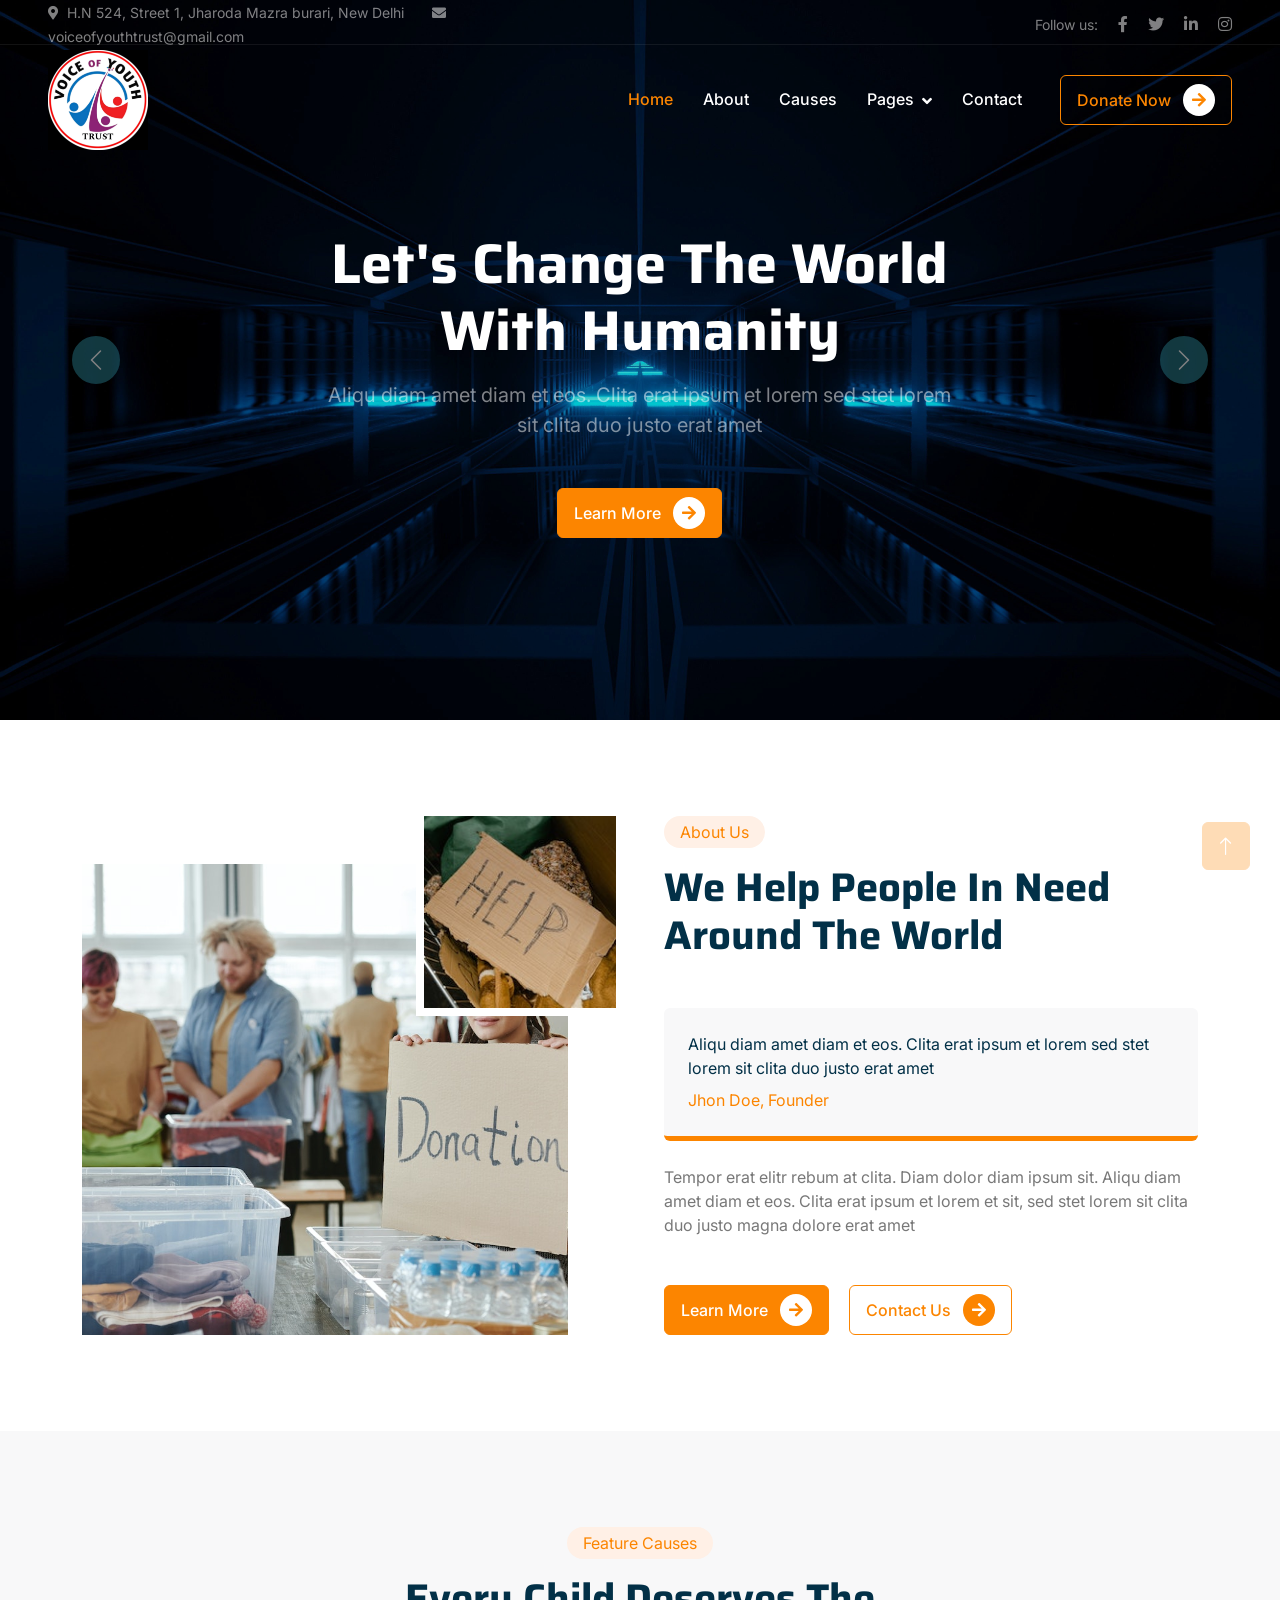
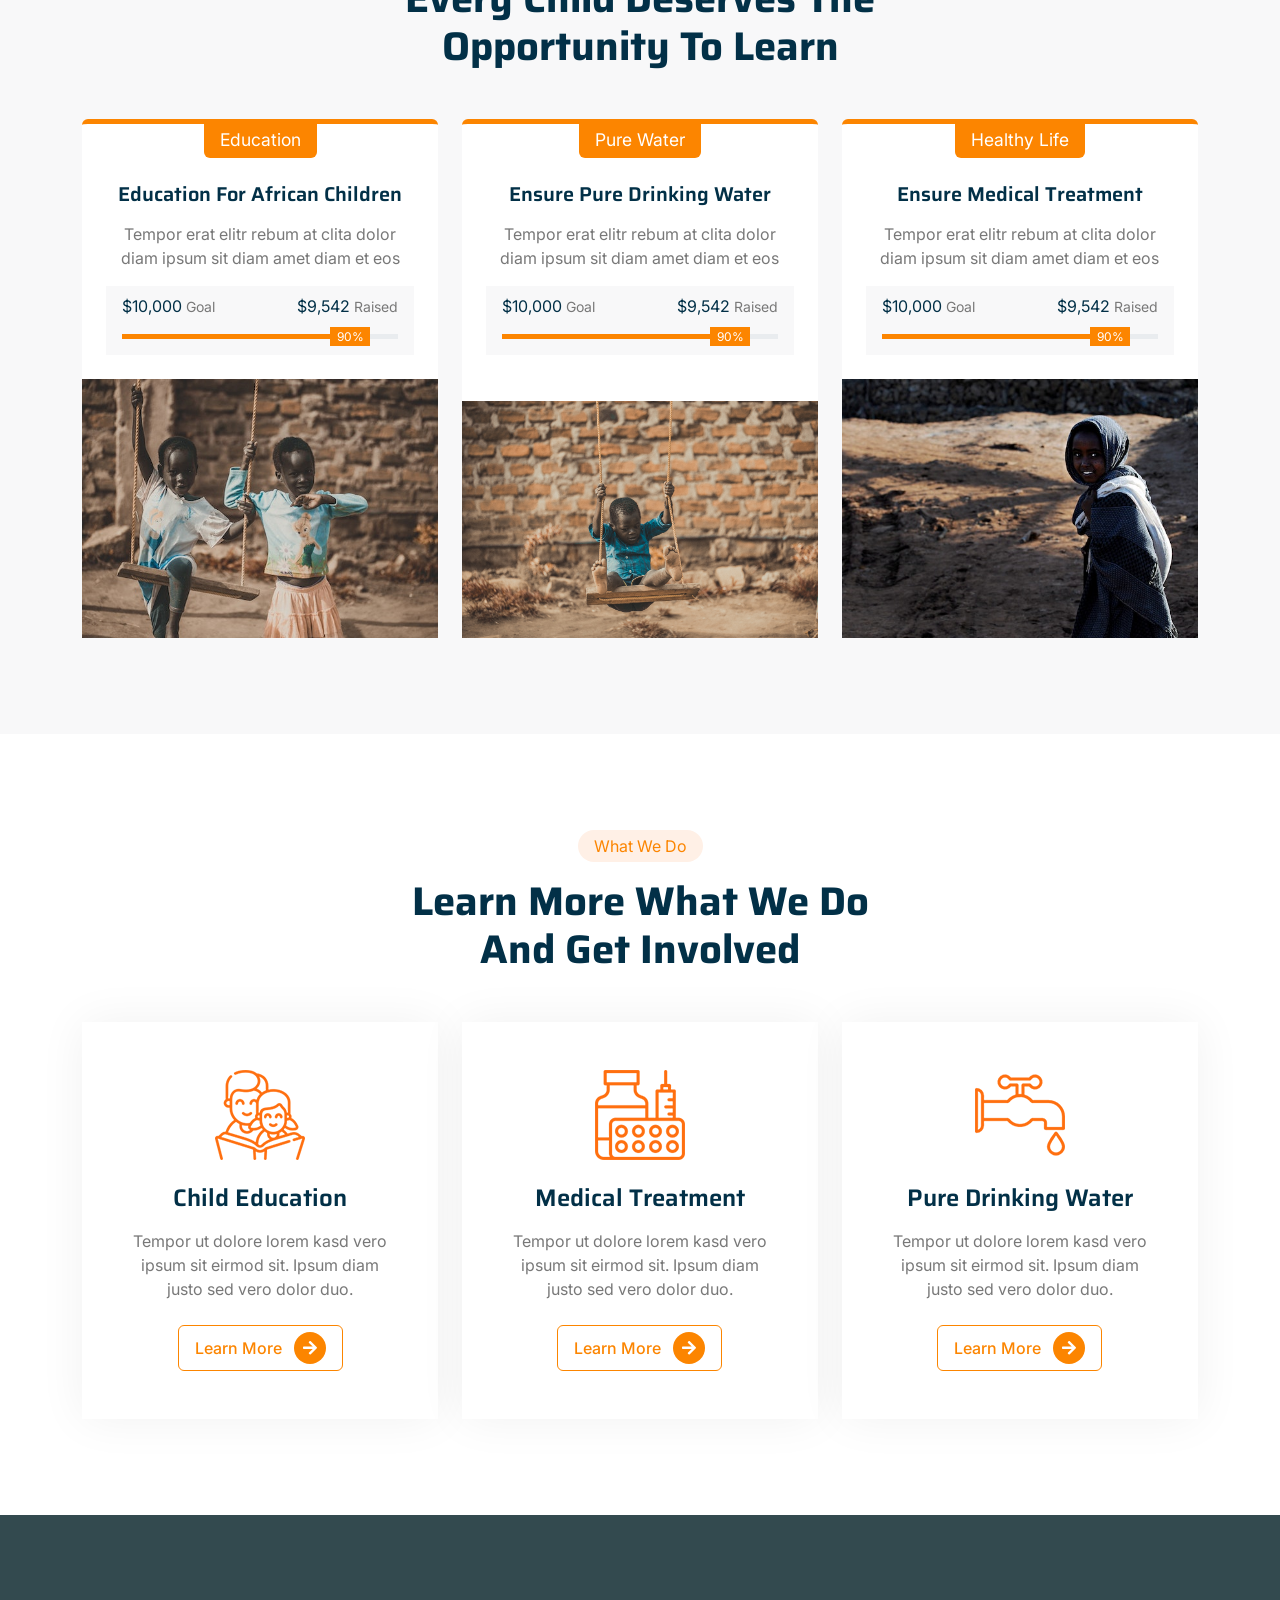
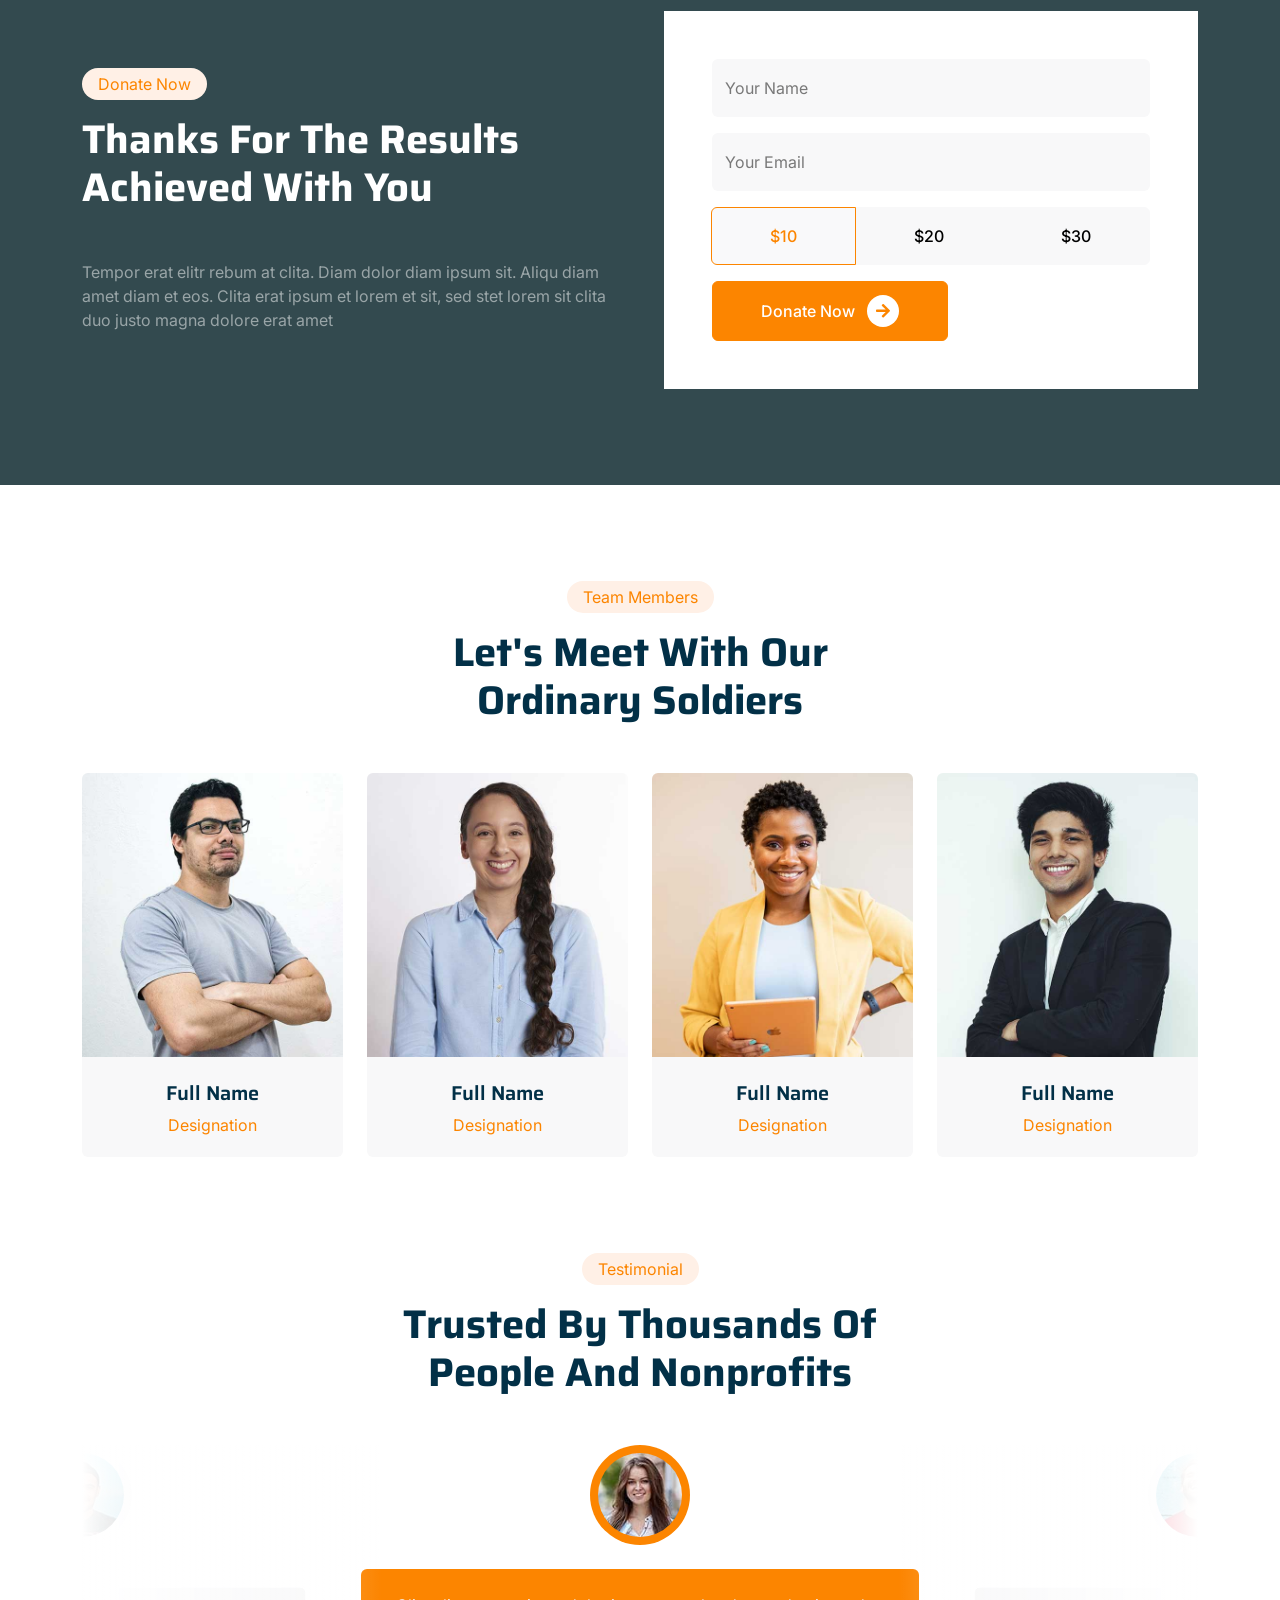
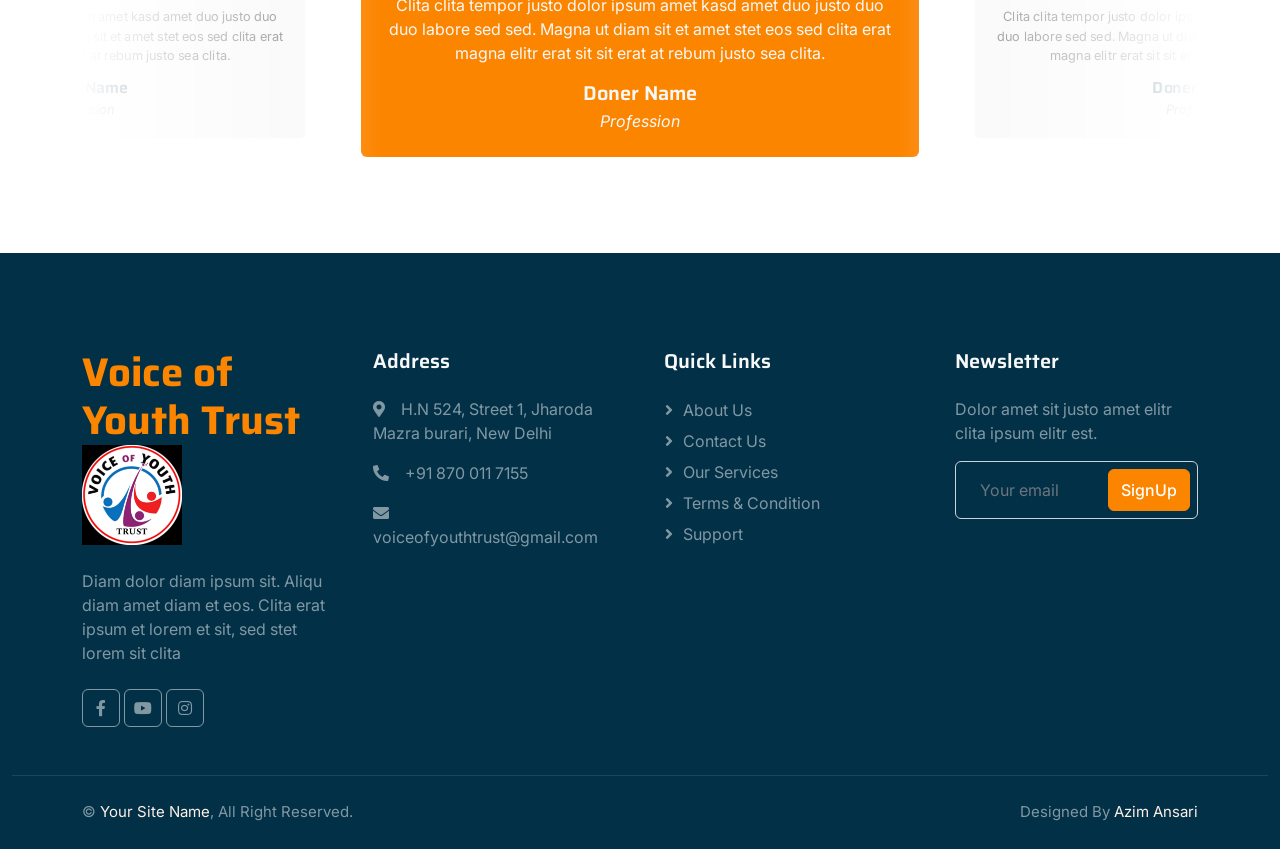
<file: index.html>
<!DOCTYPE html>
<html lang="en">

<head>
    <meta charset="utf-8">
    <title>VOCIE OF YOUTH TRUST</title>
    <meta content="width=device-width, initial-scale=1.0" name="viewport">
    <meta content="" name="keywords">
    <meta content="" name="description">

    <!-- Favicon -->
    <link href="img/logo.png" rel="icon">

    <!-- Google Web Fonts -->
    <link rel="preconnect" href="https://fonts.googleapis.com">
    <link rel="preconnect" href="https://fonts.gstatic.com" crossorigin>
    <link href="https://fonts.googleapis.com/css2?family=Inter:wght@400;500;600&family=Saira:wght@500;600;700&display=swap" rel="stylesheet"> 

    <!-- Icon Font Stylesheet -->
    <link href="https://cdnjs.cloudflare.com/ajax/libs/font-awesome/5.10.0/css/all.min.css" rel="stylesheet">
    <link href="https://cdn.jsdelivr.net/npm/bootstrap-icons@1.4.1/font/bootstrap-icons.css" rel="stylesheet">

    <!-- Libraries Stylesheet -->
    <link href="lib/animate/animate.min.css" rel="stylesheet">
    <link href="lib/owlcarousel/assets/owl.carousel.min.css" rel="stylesheet">

    <!-- Customized Bootstrap Stylesheet -->
    <link href="css/bootstrap.min.css" rel="stylesheet">

    <!-- Template Stylesheet -->
    <link href="css/style.css" rel="stylesheet">
</head>

<body>
    <!-- Spinner Start -->
    <div id="spinner" class="show bg-white position-fixed translate-middle w-100 vh-100 top-50 start-50 d-flex align-items-center justify-content-center">
        <div class="spinner-grow text-primary" role="status"></div>
    </div>
    <!-- Spinner End -->


    <!-- Navbar Start -->
    <div class="container-fluid fixed-top px-0 wow fadeIn" data-wow-delay="0.1s">
        <div class="top-bar text-white-50 row gx-0 align-items-center d-none d-lg-flex">
            <div class="col-lg-6 px-5 text-start">
                <small><i class="fa fa-map-marker-alt me-2"></i>H.N 524, Street 1, Jharoda Mazra burari, New Delhi</small>
                <small class="ms-4"><i class="fa fa-envelope me-2"></i>voiceofyouthtrust@gmail.com</small>
            </div>
            <div class="col-lg-6 px-5 text-end">
                <small>Follow us:</small>
                <a class="text-white-50 ms-3" href=""><i class="fab fa-facebook-f"></i></a>
                <a class="text-white-50 ms-3" href=""><i class="fab fa-twitter"></i></a>
                <a class="text-white-50 ms-3" href="https://www.facebook.com/profile.php?id=61564179718743"><i class="fab fa-linkedin-in"></i></a>
                <a class="text-white-50 ms-3" href="https://www.instagram.com/voice_of_youth_trust/"><i class="fab fa-instagram"></i></a>
            </div>
        </div>

        <nav class="navbar navbar-expand-lg navbar-dark py-lg-0 px-lg-5 wow fadeIn" data-wow-delay="0.1s">
            <a href="index.html" class="navbar-brand ms-4 ms-lg-0">
                <!-- <h1 class="fw-bold text-primary m-0">Charity<span class="text-white">Logo</span></h1> -->
                 <img src="img/logo.png" alt="Logo" class="img-fluid" style="width: 100px; height: 100px;">
            </a>
            <button type="button" class="navbar-toggler me-4" data-bs-toggle="collapse" data-bs-target="#navbarCollapse">
                <span class="navbar-toggler-icon"></span>
            </button>
            <div class="collapse navbar-collapse" id="navbarCollapse">
                <div class="navbar-nav ms-auto p-4 p-lg-0">
                    <a href="index.html" class="nav-item nav-link active">Home</a>
                    <a href="about.html" class="nav-item nav-link">About</a>
                    <a href="causes.html" class="nav-item nav-link">Causes</a>
                    <div class="nav-item dropdown">
                        <a href="#" class="nav-link dropdown-toggle" data-bs-toggle="dropdown">Pages</a>
                        <div class="dropdown-menu m-0">
                            <a href="service.html" class="dropdown-item">Service</a>
                            <a href="donate.html" class="dropdown-item">Donate</a>
                            <a href="team.html" class="dropdown-item">Our Team</a>
                            <a href="testimonial.html" class="dropdown-item">Testimonial</a>
                            <a href="404.html" class="dropdown-item">404 Page</a>
                        </div>
                    </div>
                    <a href="contact.html" class="nav-item nav-link">Contact</a>
                </div>
                <div class="d-none d-lg-flex ms-2">
                    <a class="btn btn-outline-primary py-2 px-3" href="">
                        Donate Now
                        <div class="d-inline-flex btn-sm-square bg-white text-primary rounded-circle ms-2">
                            <i class="fa fa-arrow-right"></i>
                        </div>
                    </a>
                </div>
            </div>
        </nav>
    </div>
    <!-- Navbar End -->


    <!-- Carousel Start -->
    <div class="container-fluid p-0 mb-5">
        <div id="header-carousel" class="carousel slide" data-bs-ride="carousel">
            <div class="carousel-inner">
                <div class="carousel-item active">
                    <img class="w-100" src="img/carousel-1.jpg" alt="Image">
                    <div class="carousel-caption">
                        <div class="container">
                            <div class="row justify-content-center">
                                <div class="col-lg-7 pt-5">
                                    <h1 class="display-4 text-white mb-3 animated slideInDown">Let's Change The World With Humanity</h1>
                                    <p class="fs-5 text-white-50 mb-5 animated slideInDown">Aliqu diam amet diam et eos. Clita erat ipsum et lorem sed stet lorem sit clita duo justo erat amet</p>
                                    <a class="btn btn-primary py-2 px-3 animated slideInDown" href="">
                                        Learn More
                                        <div class="d-inline-flex btn-sm-square bg-white text-primary rounded-circle ms-2">
                                            <i class="fa fa-arrow-right"></i>
                                        </div>
                                    </a>
                                </div>
                            </div>
                        </div>
                    </div>
                </div>
                <div class="carousel-item">
                    <img class="w-100" src="img/carousel-2.jpg" alt="Image">
                    <div class="carousel-caption">
                        <div class="container">
                            <div class="row justify-content-center">
                                <div class="col-lg-7 pt-5">
                                    <h1 class="display-4 text-white mb-3 animated slideInDown">Let's Save More Lifes With Our Helping Hand</h1>
                                    <p class="fs-5 text-white-50 mb-5 animated slideInDown">Aliqu diam amet diam et eos. Clita erat ipsum et lorem sed stet lorem sit clita duo justo erat amet</p>
                                    <a class="btn btn-primary py-2 px-3 animated slideInDown" href="">
                                        Learn More
                                        <div class="d-inline-flex btn-sm-square bg-white text-primary rounded-circle ms-2">
                                            <i class="fa fa-arrow-right"></i>
                                        </div>
                                    </a>
                                </div>
                            </div>
                        </div>
                    </div>
                </div>
            </div>
            <button class="carousel-control-prev" type="button" data-bs-target="#header-carousel"
                data-bs-slide="prev">
                <span class="carousel-control-prev-icon" aria-hidden="true"></span>
                <span class="visually-hidden">Previous</span>
            </button>
            <button class="carousel-control-next" type="button" data-bs-target="#header-carousel"
                data-bs-slide="next">
                <span class="carousel-control-next-icon" aria-hidden="true"></span>
                <span class="visually-hidden">Next</span>
            </button>
        </div>
    </div>
    <!-- Carousel End -->


    <!-- About Start -->
    <div class="container-xxl py-5">
        <div class="container">
            <div class="row g-5">
                <div class="col-lg-6 wow fadeInUp" data-wow-delay="0.1s">
                    <div class="position-relative overflow-hidden h-100" style="min-height: 400px;">
                        <img class="position-absolute w-100 h-100 pt-5 pe-5" src="img/about-1.jpg" alt="" style="object-fit: cover;">
                        <img class="position-absolute top-0 end-0 bg-white ps-2 pb-2" src="img/about-2.jpg" alt="" style="width: 200px; height: 200px;">
                    </div>
                </div>
                <div class="col-lg-6 wow fadeInUp" data-wow-delay="0.5s">
                    <div class="h-100">
                        <div class="d-inline-block rounded-pill bg-secondary text-primary py-1 px-3 mb-3">About Us</div>
                        <h1 class="display-6 mb-5">We Help People In Need Around The World</h1>
                        <div class="bg-light border-bottom border-5 border-primary rounded p-4 mb-4">
                            <p class="text-dark mb-2">Aliqu diam amet diam et eos. Clita erat ipsum et lorem sed stet lorem sit clita duo justo erat amet</p>
                            <span class="text-primary">Jhon Doe, Founder</span>
                        </div>
                        <p class="mb-5">Tempor erat elitr rebum at clita. Diam dolor diam ipsum sit. Aliqu diam amet diam et eos. Clita erat ipsum et lorem et sit, sed stet lorem sit clita duo justo magna dolore erat amet</p>
                        <a class="btn btn-primary py-2 px-3 me-3" href="">
                            Learn More
                            <div class="d-inline-flex btn-sm-square bg-white text-primary rounded-circle ms-2">
                                <i class="fa fa-arrow-right"></i>
                            </div>
                        </a>
                        <a class="btn btn-outline-primary py-2 px-3" href="">
                            Contact Us
                            <div class="d-inline-flex btn-sm-square bg-primary text-white rounded-circle ms-2">
                                <i class="fa fa-arrow-right"></i>
                            </div>
                        </a>
                    </div>
                </div>
            </div>
        </div>
    </div>
    <!-- About End -->


    <!-- Causes Start -->
    <div class="container-xxl bg-light my-5 py-5">
        <div class="container py-5">
            <div class="text-center mx-auto mb-5 wow fadeInUp" data-wow-delay="0.1s" style="max-width: 500px;">
                <div class="d-inline-block rounded-pill bg-secondary text-primary py-1 px-3 mb-3">Feature Causes</div>
                <h1 class="display-6 mb-5">Every Child Deserves The Opportunity To Learn</h1>
            </div>
            <div class="row g-4 justify-content-center">
                <div class="col-lg-4 col-md-6 wow fadeInUp" data-wow-delay="0.1s">
                    <div class="causes-item d-flex flex-column bg-white border-top border-5 border-primary rounded-top overflow-hidden h-100">
                        <div class="text-center p-4 pt-0">
                            <div class="d-inline-block bg-primary text-white rounded-bottom fs-5 pb-1 px-3 mb-4">
                                <small>Education</small>
                            </div>
                            <h5 class="mb-3">Education For African Children</h5>
                            <p>Tempor erat elitr rebum at clita dolor diam ipsum sit diam amet diam et eos</p>
                            <div class="causes-progress bg-light p-3 pt-2">
                                <div class="d-flex justify-content-between">
                                    <p class="text-dark">$10,000 <small class="text-body">Goal</small></p>
                                    <p class="text-dark">$9,542 <small class="text-body">Raised</small></p>
                                </div>
                                <div class="progress">
                                    <div class="progress-bar" role="progressbar" aria-valuenow="90" aria-valuemin="0" aria-valuemax="100">
                                        <span>90%</span>
                                    </div>
                                </div>
                            </div>
                        </div>
                        <div class="position-relative mt-auto">
                            <img class="img-fluid" src="img/courses-1.jpg" alt="">
                            <div class="causes-overlay">
                                <a class="btn btn-outline-primary" href="">
                                    Read More
                                    <div class="d-inline-flex btn-sm-square bg-primary text-white rounded-circle ms-2">
                                        <i class="fa fa-arrow-right"></i>
                                    </div>
                                </a>
                            </div>
                        </div>
                    </div>
                </div>
                <div class="col-lg-4 col-md-6 wow fadeInUp" data-wow-delay="0.3s">
                    <div class="causes-item d-flex flex-column bg-white border-top border-5 border-primary rounded-top overflow-hidden h-100">
                        <div class="text-center p-4 pt-0">
                            <div class="d-inline-block bg-primary text-white rounded-bottom fs-5 pb-1 px-3 mb-4">
                                <small>Pure Water</small>
                            </div>
                            <h5 class="mb-3">Ensure Pure Drinking Water</h5>
                            <p>Tempor erat elitr rebum at clita dolor diam ipsum sit diam amet diam et eos</p>
                            <div class="causes-progress bg-light p-3 pt-2">
                                <div class="d-flex justify-content-between">
                                    <p class="text-dark">$10,000 <small class="text-body">Goal</small></p>
                                    <p class="text-dark">$9,542 <small class="text-body">Raised</small></p>
                                </div>
                                <div class="progress">
                                    <div class="progress-bar" role="progressbar" aria-valuenow="90" aria-valuemin="0" aria-valuemax="100">
                                        <span>90%</span>
                                    </div>
                                </div>
                            </div>
                        </div>
                        <div class="position-relative mt-auto">
                            <img class="img-fluid" src="img/courses-2.jpg" alt="">
                            <div class="causes-overlay">
                                <a class="btn btn-outline-primary" href="">
                                    Read More
                                    <div class="d-inline-flex btn-sm-square bg-primary text-white rounded-circle ms-2">
                                        <i class="fa fa-arrow-right"></i>
                                    </div>
                                </a>
                            </div>
                        </div>
                    </div>
                </div>
                <div class="col-lg-4 col-md-6 wow fadeInUp" data-wow-delay="0.5s">
                    <div class="causes-item d-flex flex-column bg-white border-top border-5 border-primary rounded-top overflow-hidden h-100">
                        <div class="text-center p-4 pt-0">
                            <div class="d-inline-block bg-primary text-white rounded-bottom fs-5 pb-1 px-3 mb-4">
                                <small>Healthy Life</small>
                            </div>
                            <h5 class="mb-3">Ensure Medical Treatment</h5>
                            <p>Tempor erat elitr rebum at clita dolor diam ipsum sit diam amet diam et eos</p>
                            <div class="causes-progress bg-light p-3 pt-2">
                                <div class="d-flex justify-content-between">
                                    <p class="text-dark">$10,000 <small class="text-body">Goal</small></p>
                                    <p class="text-dark">$9,542 <small class="text-body">Raised</small></p>
                                </div>
                                <div class="progress">
                                    <div class="progress-bar" role="progressbar" aria-valuenow="90" aria-valuemin="0" aria-valuemax="100">
                                        <span>90%</span>
                                    </div>
                                </div>
                            </div>
                        </div>
                        <div class="position-relative mt-auto">
                            <img class="img-fluid" src="img/courses-3.jpg" alt="">
                            <div class="causes-overlay">
                                <a class="btn btn-outline-primary" href="">
                                    Read More
                                    <div class="d-inline-flex btn-sm-square bg-primary text-white rounded-circle ms-2">
                                        <i class="fa fa-arrow-right"></i>
                                    </div>
                                </a>
                            </div>
                        </div>
                    </div>
                </div>
            </div>
        </div>
    </div>
    <!-- Causes End -->


    <!-- Service Start -->
    <div class="container-xxl py-5">
        <div class="container">
            <div class="text-center mx-auto mb-5 wow fadeInUp" data-wow-delay="0.1s" style="max-width: 500px;">
                <div class="d-inline-block rounded-pill bg-secondary text-primary py-1 px-3 mb-3">What We Do</div>
                <h1 class="display-6 mb-5">Learn More What We Do And Get Involved</h1>
            </div>
            <div class="row g-4 justify-content-center">
                <div class="col-lg-4 col-md-6 wow fadeInUp" data-wow-delay="0.1s">
                    <div class="service-item bg-white text-center h-100 p-4 p-xl-5">
                        <img class="img-fluid mb-4" src="img/icon-1.png" alt="">
                        <h4 class="mb-3">Child Education</h4>
                        <p class="mb-4">Tempor ut dolore lorem kasd vero ipsum sit eirmod sit. Ipsum diam justo sed vero dolor duo.</p>
                        <a class="btn btn-outline-primary px-3" href="">
                            Learn More
                            <div class="d-inline-flex btn-sm-square bg-primary text-white rounded-circle ms-2">
                                <i class="fa fa-arrow-right"></i>
                            </div>
                        </a>
                    </div>
                </div>
                <div class="col-lg-4 col-md-6 wow fadeInUp" data-wow-delay="0.3s">
                    <div class="service-item bg-white text-center h-100 p-4 p-xl-5">
                        <img class="img-fluid mb-4" src="img/icon-2.png" alt="">
                        <h4 class="mb-3">Medical Treatment</h4>
                        <p class="mb-4">Tempor ut dolore lorem kasd vero ipsum sit eirmod sit. Ipsum diam justo sed vero dolor duo.</p>
                        <a class="btn btn-outline-primary px-3" href="">
                            Learn More
                            <div class="d-inline-flex btn-sm-square bg-primary text-white rounded-circle ms-2">
                                <i class="fa fa-arrow-right"></i>
                            </div>
                        </a>
                    </div>
                </div>
                <div class="col-lg-4 col-md-6 wow fadeInUp" data-wow-delay="0.5s">
                    <div class="service-item bg-white text-center h-100 p-4 p-xl-5">
                        <img class="img-fluid mb-4" src="img/icon-3.png" alt="">
                        <h4 class="mb-3">Pure Drinking Water</h4>
                        <p class="mb-4">Tempor ut dolore lorem kasd vero ipsum sit eirmod sit. Ipsum diam justo sed vero dolor duo.</p>
                        <a class="btn btn-outline-primary px-3" href="">
                            Learn More
                            <div class="d-inline-flex btn-sm-square bg-primary text-white rounded-circle ms-2">
                                <i class="fa fa-arrow-right"></i>
                            </div>
                        </a>
                    </div>
                </div>
            </div>
        </div>
    </div>
    <!-- Service End -->


    <!-- Donate Start -->
    <div class="container-fluid donate my-5 py-5" data-parallax="scroll" data-image-src="img/carousel-2.jpg">
        <div class="container py-5">
            <div class="row g-5 align-items-center">
                <div class="col-lg-6 wow fadeIn" data-wow-delay="0.1s">
                    <div class="d-inline-block rounded-pill bg-secondary text-primary py-1 px-3 mb-3">Donate Now</div>
                    <h1 class="display-6 text-white mb-5">Thanks For The Results Achieved With You</h1>
                    <p class="text-white-50 mb-0">Tempor erat elitr rebum at clita. Diam dolor diam ipsum sit. Aliqu diam amet diam et eos. Clita erat ipsum et lorem et sit, sed stet lorem sit clita duo justo magna dolore erat amet</p>
                </div>
                <div class="col-lg-6 wow fadeIn" data-wow-delay="0.5s">
                    <div class="h-100 bg-white p-5">
                        <form>
                            <div class="row g-3">
                                <div class="col-12">
                                    <div class="form-floating">
                                        <input type="text" class="form-control bg-light border-0" id="name" placeholder="Your Name">
                                        <label for="name">Your Name</label>
                                    </div>
                                </div>
                                <div class="col-12">
                                    <div class="form-floating">
                                        <input type="email" class="form-control bg-light border-0" id="email" placeholder="Your Email">
                                        <label for="email">Your Email</label>
                                    </div>
                                </div>
                                <div class="col-12">
                                    <div class="btn-group d-flex justify-content-around">
                                        <input type="radio" class="btn-check" name="btnradio" id="btnradio1" checked>
                                        <label class="btn btn-light py-3" for="btnradio1">$10</label>

                                        <input type="radio" class="btn-check" name="btnradio" id="btnradio2">
                                        <label class="btn btn-light py-3" for="btnradio2">$20</label>

                                        <input type="radio" class="btn-check" name="btnradio" id="btnradio3">
                                        <label class="btn btn-light py-3" for="btnradio3">$30</label>
                                    </div>
                                </div>
                                <div class="col-12">
                                    <button class="btn btn-primary px-5" style="height: 60px;">
                                        Donate Now
                                        <div class="d-inline-flex btn-sm-square bg-white text-primary rounded-circle ms-2">
                                            <i class="fa fa-arrow-right"></i>
                                        </div>
                                    </button>
                                </div>
                            </div>
                        </form>
                    </div>
                </div>
            </div>
        </div>
    </div>
    <!-- Donate End -->


    <!-- Team Start -->
    <div class="container-xxl py-5">
        <div class="container">
            <div class="text-center mx-auto mb-5 wow fadeInUp" data-wow-delay="0.1s" style="max-width: 500px;">
                <div class="d-inline-block rounded-pill bg-secondary text-primary py-1 px-3 mb-3">Team Members</div>
                <h1 class="display-6 mb-5">Let's Meet With Our Ordinary Soldiers</h1>
            </div>
            <div class="row g-4">
                <div class="col-lg-3 col-md-6 wow fadeInUp" data-wow-delay="0.1s">
                    <div class="team-item position-relative rounded overflow-hidden">
                        <div class="overflow-hidden">
                            <img class="img-fluid" src="img/team-1.jpg" alt="">
                        </div>
                        <div class="team-text bg-light text-center p-4">
                            <h5>Full Name</h5>
                            <p class="text-primary">Designation</p>
                            <div class="team-social text-center">
                                <a class="btn btn-square" href=""><i class="fab fa-facebook-f"></i></a>
                                <a class="btn btn-square" href=""><i class="fab fa-twitter"></i></a>
                                <a class="btn btn-square" href=""><i class="fab fa-instagram"></i></a>
                            </div>
                        </div>
                    </div>
                </div>
                <div class="col-lg-3 col-md-6 wow fadeInUp" data-wow-delay="0.3s">
                    <div class="team-item position-relative rounded overflow-hidden">
                        <div class="overflow-hidden">
                            <img class="img-fluid" src="img/team-2.jpg" alt="">
                        </div>
                        <div class="team-text bg-light text-center p-4">
                            <h5>Full Name</h5>
                            <p class="text-primary">Designation</p>
                            <div class="team-social text-center">
                                <a class="btn btn-square" href=""><i class="fab fa-facebook-f"></i></a>
                                <a class="btn btn-square" href=""><i class="fab fa-twitter"></i></a>
                                <a class="btn btn-square" href=""><i class="fab fa-instagram"></i></a>
                            </div>
                        </div>
                    </div>
                </div>
                <div class="col-lg-3 col-md-6 wow fadeInUp" data-wow-delay="0.5s">
                    <div class="team-item position-relative rounded overflow-hidden">
                        <div class="overflow-hidden">
                            <img class="img-fluid" src="img/team-3.jpg" alt="">
                        </div>
                        <div class="team-text bg-light text-center p-4">
                            <h5>Full Name</h5>
                            <p class="text-primary">Designation</p>
                            <div class="team-social text-center">
                                <a class="btn btn-square" href=""><i class="fab fa-facebook-f"></i></a>
                                <a class="btn btn-square" href=""><i class="fab fa-twitter"></i></a>
                                <a class="btn btn-square" href=""><i class="fab fa-instagram"></i></a>
                            </div>
                        </div>
                    </div>
                </div>
                <div class="col-lg-3 col-md-6 wow fadeInUp" data-wow-delay="0.7s">
                    <div class="team-item position-relative rounded overflow-hidden">
                        <div class="overflow-hidden">
                            <img class="img-fluid" src="img/team-4.jpg" alt="">
                        </div>
                        <div class="team-text bg-light text-center p-4">
                            <h5>Full Name</h5>
                            <p class="text-primary">Designation</p>
                            <div class="team-social text-center">
                                <a class="btn btn-square" href=""><i class="fab fa-facebook-f"></i></a>
                                <a class="btn btn-square" href=""><i class="fab fa-twitter"></i></a>
                                <a class="btn btn-square" href=""><i class="fab fa-instagram"></i></a>
                            </div>
                        </div>
                    </div>
                </div>
            </div>
        </div>
    </div>
    <!-- Team End -->


    <!-- Testimonial Start -->
    <div class="container-xxl py-5">
        <div class="container">
            <div class="text-center mx-auto mb-5 wow fadeInUp" data-wow-delay="0.1s" style="max-width: 500px;">
                <div class="d-inline-block rounded-pill bg-secondary text-primary py-1 px-3 mb-3">Testimonial</div>
                <h1 class="display-6 mb-5">Trusted By Thousands Of People And Nonprofits</h1>
            </div>
            <div class="owl-carousel testimonial-carousel wow fadeInUp" data-wow-delay="0.1s">
                <div class="testimonial-item text-center">
                    <img class="img-fluid bg-light rounded-circle p-2 mx-auto mb-4" src="img/testimonial-1.jpg" style="width: 100px; height: 100px;">
                    <div class="testimonial-text rounded text-center p-4">
                        <p>Clita clita tempor justo dolor ipsum amet kasd amet duo justo duo duo labore sed sed. Magna ut diam sit et amet stet eos sed clita erat magna elitr erat sit sit erat at rebum justo sea clita.</p>
                        <h5 class="mb-1">Doner Name</h5>
                        <span class="fst-italic">Profession</span>
                    </div>
                </div>
                <div class="testimonial-item text-center">
                    <img class="img-fluid bg-light rounded-circle p-2 mx-auto mb-4" src="img/testimonial-2.jpg" style="width: 100px; height: 100px;">
                    <div class="testimonial-text rounded text-center p-4">
                        <p>Clita clita tempor justo dolor ipsum amet kasd amet duo justo duo duo labore sed sed. Magna ut diam sit et amet stet eos sed clita erat magna elitr erat sit sit erat at rebum justo sea clita.</p>
                        <h5 class="mb-1">Doner Name</h5>
                        <span class="fst-italic">Profession</span>
                    </div>
                </div>
                <div class="testimonial-item text-center">
                    <img class="img-fluid bg-light rounded-circle p-2 mx-auto mb-4" src="img/testimonial-3.jpg" style="width: 100px; height: 100px;">
                    <div class="testimonial-text rounded text-center p-4">
                        <p>Clita clita tempor justo dolor ipsum amet kasd amet duo justo duo duo labore sed sed. Magna ut diam sit et amet stet eos sed clita erat magna elitr erat sit sit erat at rebum justo sea clita.</p>
                        <h5 class="mb-1">Doner Name</h5>
                        <span class="fst-italic">Profession</span>
                    </div>
                </div>
            </div>
        </div>
    </div>
    <!-- Testimonial End -->


    <!-- Footer Start -->
    <div class="container-fluid bg-dark text-white-50 footer mt-5 pt-5 wow fadeIn" data-wow-delay="0.1s">
        <div class="container py-5">
            <div class="row g-5">
                <div class="col-lg-3 col-md-6">
                    <h1 class="fw-bold text-primary mb-4">Voice of Youth Trust<span class="text-white">

                        <img src="img/logo.png" alt="Logo" class="img-fluid" style="width: 100px; height: 100px;">
                    </span></h1>
                    <p>Diam dolor diam ipsum sit. Aliqu diam amet diam et eos. Clita erat ipsum et lorem et sit, sed stet lorem sit clita</p>
                    <div class="d-flex pt-2">
                        <a class="btn btn-square me-1" href="https://www.facebook.com/profile.php?id=61564179718743"><i class="fab fa-facebook-f"></i></a>
                        <a class="btn btn-square me-1" href="https://www.youtube.com/@voice_of_youth_trust"><i class="fab fa-youtube"></i></a>
                        <a class="btn btn-square me-0" href="https://www.instagram.com/voice_of_youth_trust/"><i class="fab fa-instagram"></i></a>
                    </div>
                </div>
                <div class="col-lg-3 col-md-6">
                    <h5 class="text-light mb-4">Address</h5>
                    <p><i class="fa fa-map-marker-alt me-3"></i>H.N 524, Street 1, Jharoda Mazra burari, New Delhi</p>
                    <p><i class="fa fa-phone-alt me-3"></i>+91 870 011 7155</p>
                    <p><i class="fa fa-envelope me-3"></i>voiceofyouthtrust@gmail.com</p>
                </div>
                <div class="col-lg-3 col-md-6">
                    <h5 class="text-light mb-4">Quick Links</h5>
                    <a class="btn btn-link" href="">About Us</a>
                    <a class="btn btn-link" href="">Contact Us</a>
                    <a class="btn btn-link" href="">Our Services</a>
                    <a class="btn btn-link" href="">Terms & Condition</a>
                    <a class="btn btn-link" href="">Support</a>
                </div>
                <div class="col-lg-3 col-md-6">
                    <h5 class="text-light mb-4">Newsletter</h5>
                    <p>Dolor amet sit justo amet elitr clita ipsum elitr est.</p>
                    <div class="position-relative mx-auto" style="max-width: 400px;">
                        <input class="form-control bg-transparent w-100 py-3 ps-4 pe-5" type="text" placeholder="Your email">
                        <button type="button" class="btn btn-primary py-2 position-absolute top-0 end-0 mt-2 me-2">SignUp</button>
                    </div>
                </div>
            </div>
        </div>
        <div class="container-fluid copyright">
            <div class="container">
                <div class="row">
                    <div class="col-md-6 text-center text-md-start mb-3 mb-md-0">
                        &copy; <a href="#">Your Site Name</a>, All Right Reserved.
                    </div>
                    <div class="col-md-6 text-center text-md-end">
                        <!--/*** This template is free as long as you keep the footer author’s credit link/attribution link/backlink. If you'd like to use the template without the footer author’s credit link/attribution link/backlink, you can purchase the Credit Removal License from "https://voiceofyouthtrust.info/credit-removal". Thank you for your support. ***/-->
                        Designed By <a href="https://voiceofyouthtrust.info">Azim Ansari</a>
                    </div>
                </div>
            </div>
        </div>
    </div>
    <!-- Footer End -->


    <!-- Back to Top -->
    <a href="#" class="btn btn-lg btn-primary btn-lg-square back-to-top"><i class="bi bi-arrow-up"></i></a>


    <!-- JavaScript Libraries -->
    <script src="https://code.jquery.com/jquery-3.4.1.min.js"></script>
    <script src="https://cdn.jsdelivr.net/npm/bootstrap@5.0.0/dist/js/bootstrap.bundle.min.js"></script>
    <script src="lib/wow/wow.min.js"></script>
    <script src="lib/easing/easing.min.js"></script>
    <script src="lib/waypoints/waypoints.min.js"></script>
    <script src="lib/owlcarousel/owl.carousel.min.js"></script>
    <script src="lib/parallax/parallax.min.js"></script>

    <!-- Template Javascript -->
    <script src="js/main.js"></script>
</body>

</html>
</file>
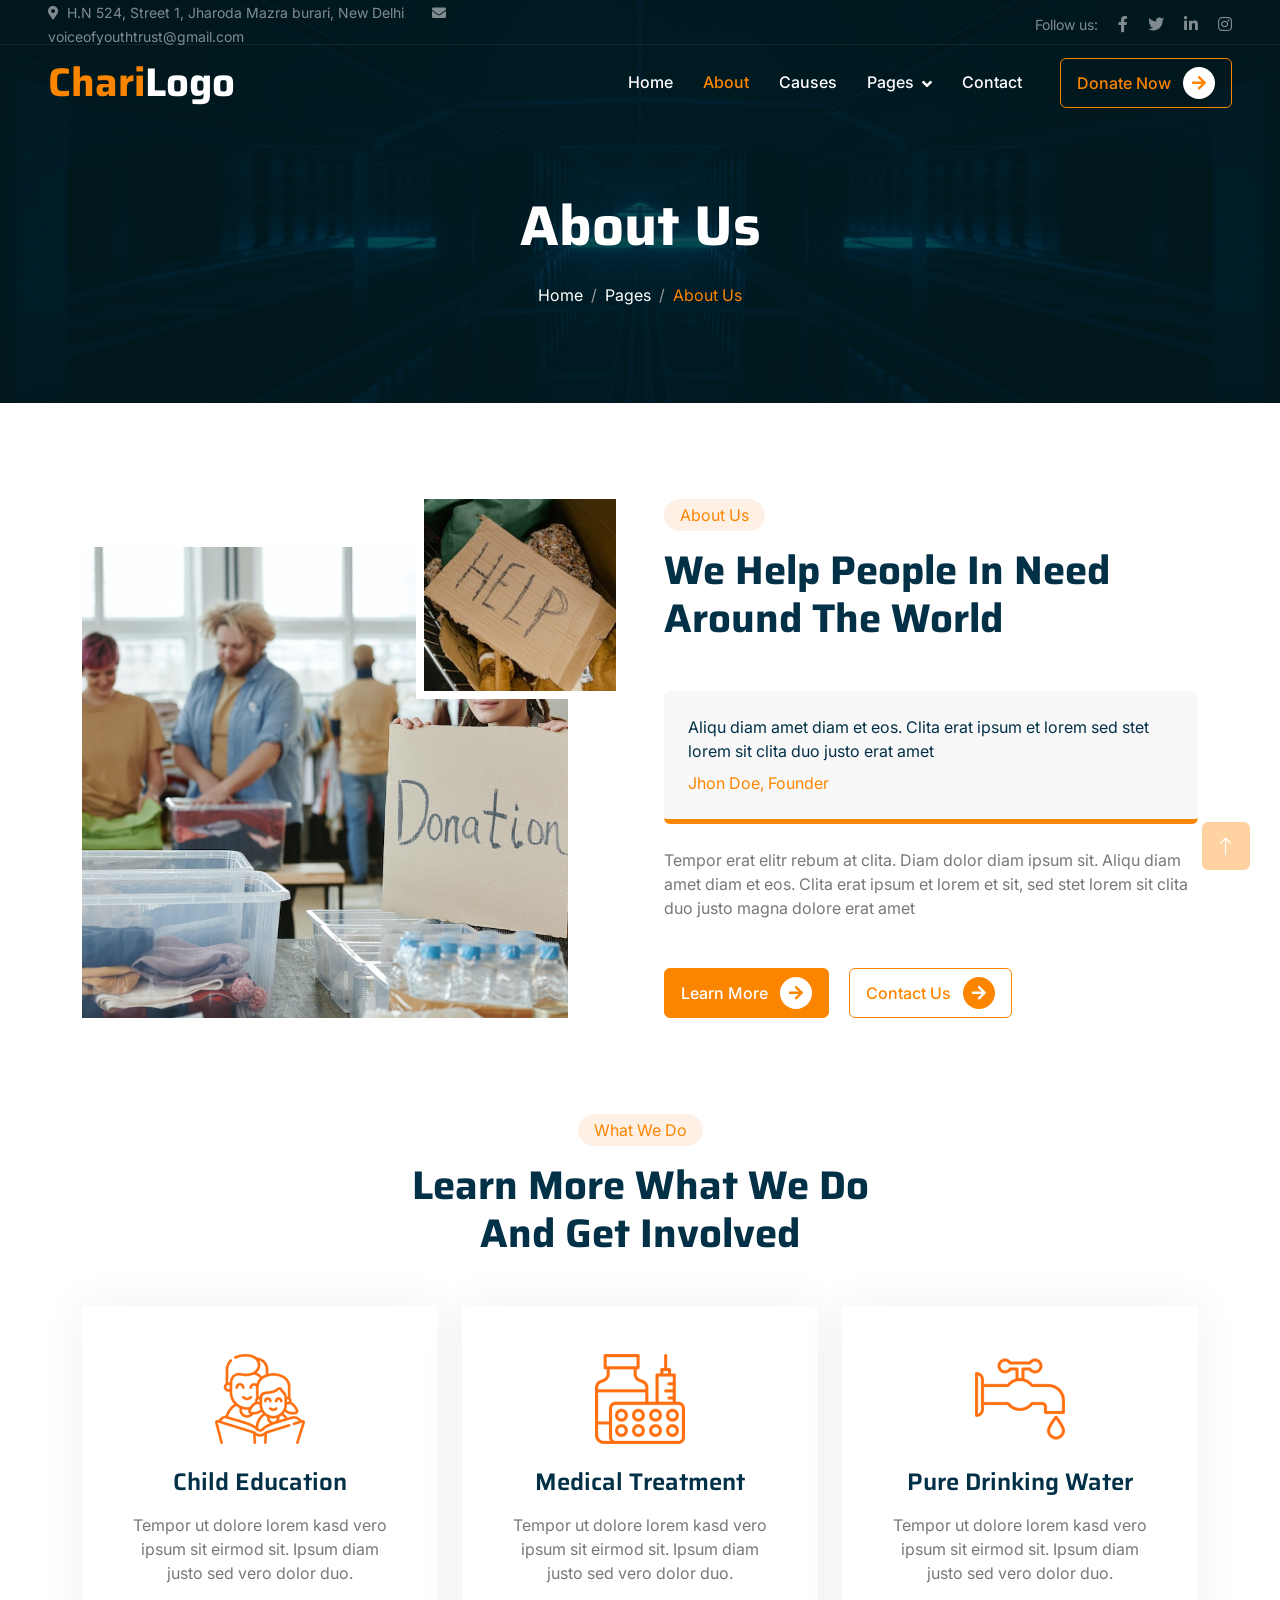
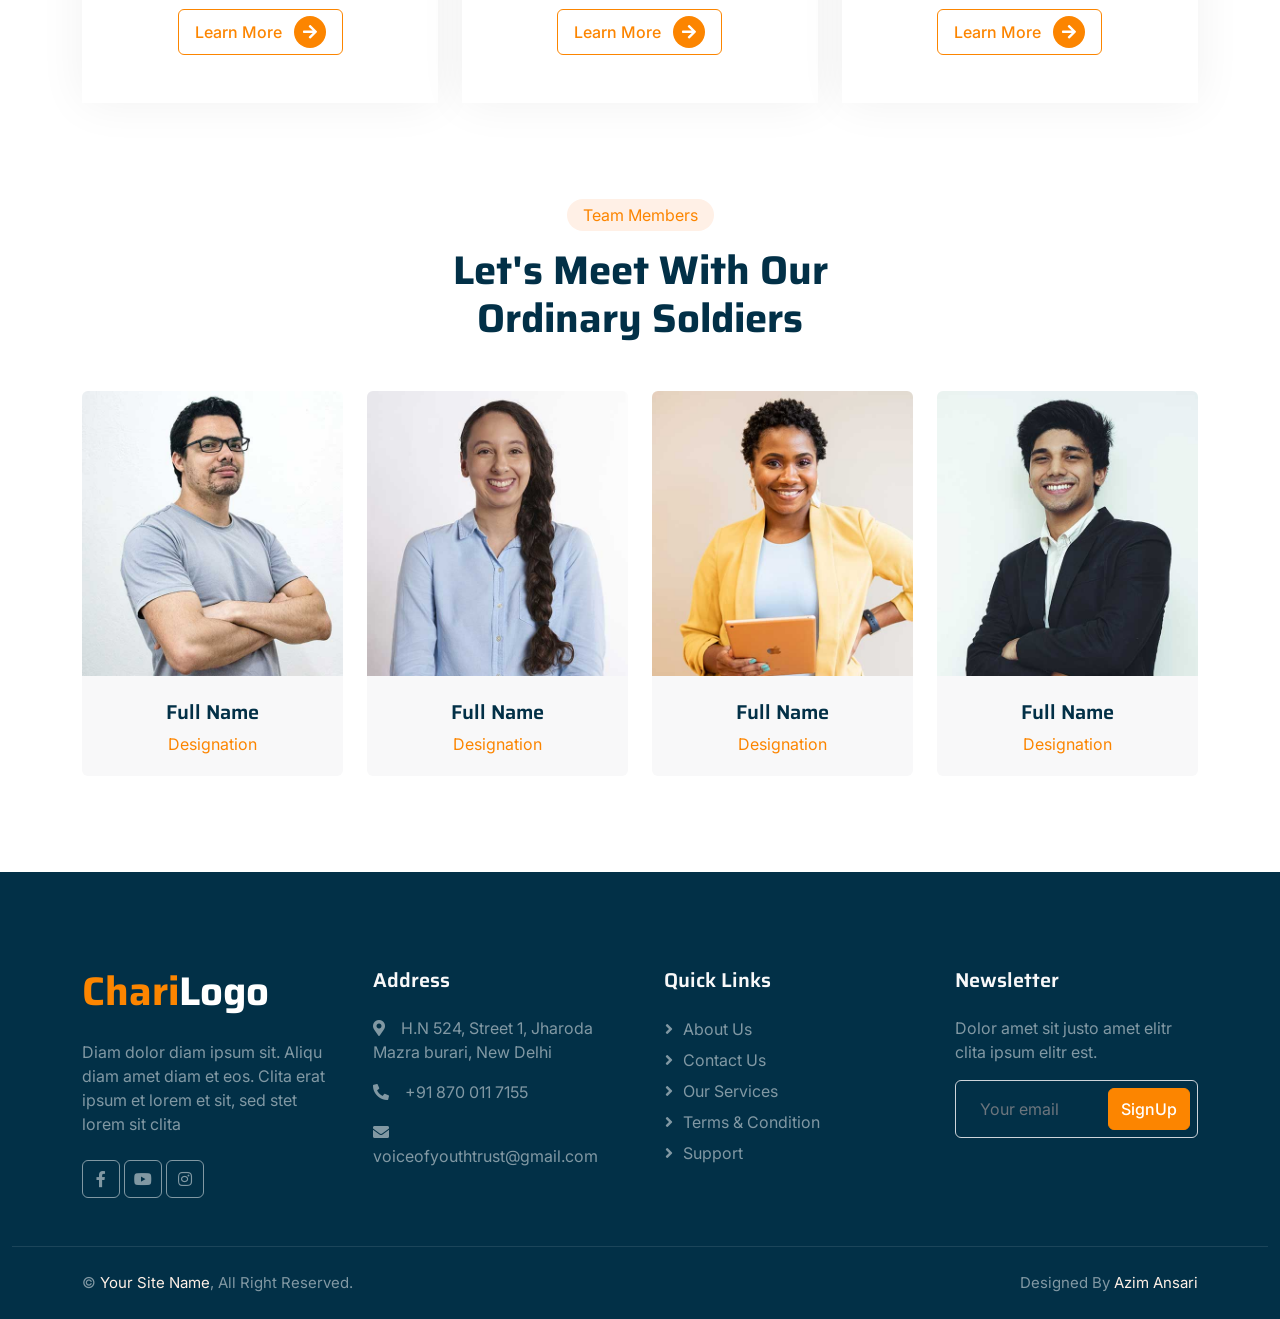
<file: about.html>
<!DOCTYPE html>
<html lang="en">

<head>
    <meta charset="utf-8">
    <title>ChariTeam - Free Nonprofit Website Template</title>
    <meta content="width=device-width, initial-scale=1.0" name="viewport">
    <meta content="" name="keywords">
    <meta content="" name="description">

    <!-- Favicon -->
    <link href="img/favicon.ico" rel="icon">

    <!-- Google Web Fonts -->
    <link rel="preconnect" href="https://fonts.googleapis.com">
    <link rel="preconnect" href="https://fonts.gstatic.com" crossorigin>
    <link href="https://fonts.googleapis.com/css2?family=Inter:wght@400;500;600&family=Saira:wght@500;600;700&display=swap" rel="stylesheet"> 

    <!-- Icon Font Stylesheet -->
    <link href="https://cdnjs.cloudflare.com/ajax/libs/font-awesome/5.10.0/css/all.min.css" rel="stylesheet">
    <link href="https://cdn.jsdelivr.net/npm/bootstrap-icons@1.4.1/font/bootstrap-icons.css" rel="stylesheet">

    <!-- Libraries Stylesheet -->
    <link href="lib/animate/animate.min.css" rel="stylesheet">
    <link href="lib/owlcarousel/assets/owl.carousel.min.css" rel="stylesheet">

    <!-- Customized Bootstrap Stylesheet -->
    <link href="css/bootstrap.min.css" rel="stylesheet">

    <!-- Template Stylesheet -->
    <link href="css/style.css" rel="stylesheet">
</head>

<body>
    <!-- Spinner Start -->
    <div id="spinner" class="show bg-white position-fixed translate-middle w-100 vh-100 top-50 start-50 d-flex align-items-center justify-content-center">
        <div class="spinner-grow text-primary" role="status"></div>
    </div>
    <!-- Spinner End -->


    <!-- Navbar Start -->
    <div class="container-fluid fixed-top px-0 wow fadeIn" data-wow-delay="0.1s">
        <div class="top-bar text-white-50 row gx-0 align-items-center d-none d-lg-flex">
            <div class="col-lg-6 px-5 text-start">
                <small><i class="fa fa-map-marker-alt me-2"></i>H.N 524, Street 1, Jharoda Mazra burari, New Delhi</small>
                <small class="ms-4"><i class="fa fa-envelope me-2"></i>voiceofyouthtrust@gmail.com</small>
            </div>
            <div class="col-lg-6 px-5 text-end">
                <small>Follow us:</small>
                <a class="text-white-50 ms-3" href=""><i class="fab fa-facebook-f"></i></a>
                <a class="text-white-50 ms-3" href=""><i class="fab fa-twitter"></i></a>
                <a class="text-white-50 ms-3" href="https://www.facebook.com/profile.php?id=61564179718743"><i class="fab fa-linkedin-in"></i></a>
                <a class="text-white-50 ms-3" href="https://www.instagram.com/voice_of_youth_trust/"><i class="fab fa-instagram"></i></a>
            </div>
        </div>

        <nav class="navbar navbar-expand-lg navbar-dark py-lg-0 px-lg-5 wow fadeIn" data-wow-delay="0.1s">
            <a href="index.html" class="navbar-brand ms-4 ms-lg-0">
                <h1 class="fw-bold text-primary m-0">Chari<span class="text-white">Logo</span></h1>
            </a>
            <button type="button" class="navbar-toggler me-4" data-bs-toggle="collapse" data-bs-target="#navbarCollapse">
                <span class="navbar-toggler-icon"></span>
            </button>
            <div class="collapse navbar-collapse" id="navbarCollapse">
                <div class="navbar-nav ms-auto p-4 p-lg-0">
                    <a href="index.html" class="nav-item nav-link">Home</a>
                    <a href="about.html" class="nav-item nav-link active">About</a>
                    <a href="causes.html" class="nav-item nav-link">Causes</a>
                    <div class="nav-item dropdown">
                        <a href="#" class="nav-link dropdown-toggle" data-bs-toggle="dropdown">Pages</a>
                        <div class="dropdown-menu m-0">
                            <a href="service.html" class="dropdown-item">Service</a>
                            <a href="donate.html" class="dropdown-item">Donate</a>
                            <a href="team.html" class="dropdown-item">Our Team</a>
                            <a href="testimonial.html" class="dropdown-item">Testimonial</a>
                            <a href="404.html" class="dropdown-item">404 Page</a>
                        </div>
                    </div>
                    <a href="contact.html" class="nav-item nav-link">Contact</a>
                </div>
                <div class="d-none d-lg-flex ms-2">
                    <a class="btn btn-outline-primary py-2 px-3" href="">
                        Donate Now
                        <div class="d-inline-flex btn-sm-square bg-white text-primary rounded-circle ms-2">
                            <i class="fa fa-arrow-right"></i>
                        </div>
                    </a>
                </div>
            </div>
        </nav>
    </div>
    <!-- Navbar End -->


    <!-- Page Header Start -->
    <div class="container-fluid page-header mb-5 wow fadeIn" data-wow-delay="0.1s">
        <div class="container text-center">
            <h1 class="display-4 text-white animated slideInDown mb-4">About Us</h1>
            <nav aria-label="breadcrumb animated slideInDown">
                <ol class="breadcrumb justify-content-center mb-0">
                    <li class="breadcrumb-item"><a class="text-white" href="#">Home</a></li>
                    <li class="breadcrumb-item"><a class="text-white" href="#">Pages</a></li>
                    <li class="breadcrumb-item text-primary active" aria-current="page">About Us</li>
                </ol>
            </nav>
        </div>
    </div>
    <!-- Page Header End -->


    <!-- About Start -->
    <div class="container-xxl py-5">
        <div class="container">
            <div class="row g-5">
                <div class="col-lg-6 wow fadeInUp" data-wow-delay="0.1s">
                    <div class="position-relative overflow-hidden h-100" style="min-height: 400px;">
                        <img class="position-absolute w-100 h-100 pt-5 pe-5" src="img/about-1.jpg" alt="" style="object-fit: cover;">
                        <img class="position-absolute top-0 end-0 bg-white ps-2 pb-2" src="img/about-2.jpg" alt="" style="width: 200px; height: 200px;">
                    </div>
                </div>
                <div class="col-lg-6 wow fadeInUp" data-wow-delay="0.5s">
                    <div class="h-100">
                        <div class="d-inline-block rounded-pill bg-secondary text-primary py-1 px-3 mb-3">About Us</div>
                        <h1 class="display-6 mb-5">We Help People In Need Around The World</h1>
                        <div class="bg-light border-bottom border-5 border-primary rounded p-4 mb-4">
                            <p class="text-dark mb-2">Aliqu diam amet diam et eos. Clita erat ipsum et lorem sed stet lorem sit clita duo justo erat amet</p>
                            <span class="text-primary">Jhon Doe, Founder</span>
                        </div>
                        <p class="mb-5">Tempor erat elitr rebum at clita. Diam dolor diam ipsum sit. Aliqu diam amet diam et eos. Clita erat ipsum et lorem et sit, sed stet lorem sit clita duo justo magna dolore erat amet</p>
                        <a class="btn btn-primary py-2 px-3 me-3" href="">
                            Learn More
                            <div class="d-inline-flex btn-sm-square bg-white text-primary rounded-circle ms-2">
                                <i class="fa fa-arrow-right"></i>
                            </div>
                        </a>
                        <a class="btn btn-outline-primary py-2 px-3" href="">
                            Contact Us
                            <div class="d-inline-flex btn-sm-square bg-primary text-white rounded-circle ms-2">
                                <i class="fa fa-arrow-right"></i>
                            </div>
                        </a>
                    </div>
                </div>
            </div>
        </div>
    </div>
    <!-- About End -->


    <!-- Service Start -->
    <div class="container-xxl py-5">
        <div class="container">
            <div class="text-center mx-auto mb-5 wow fadeInUp" data-wow-delay="0.1s" style="max-width: 500px;">
                <div class="d-inline-block rounded-pill bg-secondary text-primary py-1 px-3 mb-3">What We Do</div>
                <h1 class="display-6 mb-5">Learn More What We Do And Get Involved</h1>
            </div>
            <div class="row g-4 justify-content-center">
                <div class="col-lg-4 col-md-6 wow fadeInUp" data-wow-delay="0.1s">
                    <div class="service-item bg-white text-center h-100 p-4 p-xl-5">
                        <img class="img-fluid mb-4" src="img/icon-1.png" alt="">
                        <h4 class="mb-3">Child Education</h4>
                        <p class="mb-4">Tempor ut dolore lorem kasd vero ipsum sit eirmod sit. Ipsum diam justo sed vero dolor duo.</p>
                        <a class="btn btn-outline-primary px-3" href="">
                            Learn More
                            <div class="d-inline-flex btn-sm-square bg-primary text-white rounded-circle ms-2">
                                <i class="fa fa-arrow-right"></i>
                            </div>
                        </a>
                    </div>
                </div>
                <div class="col-lg-4 col-md-6 wow fadeInUp" data-wow-delay="0.3s">
                    <div class="service-item bg-white text-center h-100 p-4 p-xl-5">
                        <img class="img-fluid mb-4" src="img/icon-2.png" alt="">
                        <h4 class="mb-3">Medical Treatment</h4>
                        <p class="mb-4">Tempor ut dolore lorem kasd vero ipsum sit eirmod sit. Ipsum diam justo sed vero dolor duo.</p>
                        <a class="btn btn-outline-primary px-3" href="">
                            Learn More
                            <div class="d-inline-flex btn-sm-square bg-primary text-white rounded-circle ms-2">
                                <i class="fa fa-arrow-right"></i>
                            </div>
                        </a>
                    </div>
                </div>
                <div class="col-lg-4 col-md-6 wow fadeInUp" data-wow-delay="0.5s">
                    <div class="service-item bg-white text-center h-100 p-4 p-xl-5">
                        <img class="img-fluid mb-4" src="img/icon-3.png" alt="">
                        <h4 class="mb-3">Pure Drinking Water</h4>
                        <p class="mb-4">Tempor ut dolore lorem kasd vero ipsum sit eirmod sit. Ipsum diam justo sed vero dolor duo.</p>
                        <a class="btn btn-outline-primary px-3" href="">
                            Learn More
                            <div class="d-inline-flex btn-sm-square bg-primary text-white rounded-circle ms-2">
                                <i class="fa fa-arrow-right"></i>
                            </div>
                        </a>
                    </div>
                </div>
            </div>
        </div>
    </div>
    <!-- Service End -->


    <!-- Team Start -->
    <div class="container-xxl py-5">
        <div class="container">
            <div class="text-center mx-auto mb-5 wow fadeInUp" data-wow-delay="0.1s" style="max-width: 500px;">
                <div class="d-inline-block rounded-pill bg-secondary text-primary py-1 px-3 mb-3">Team Members</div>
                <h1 class="display-6 mb-5">Let's Meet With Our Ordinary Soldiers</h1>
            </div>
            <div class="row g-4">
                <div class="col-lg-3 col-md-6 wow fadeInUp" data-wow-delay="0.1s">
                    <div class="team-item position-relative rounded overflow-hidden">
                        <div class="overflow-hidden">
                            <img class="img-fluid" src="img/team-1.jpg" alt="">
                        </div>
                        <div class="team-text bg-light text-center p-4">
                            <h5>Full Name</h5>
                            <p class="text-primary">Designation</p>
                            <div class="team-social text-center">
                                <a class="btn btn-square" href=""><i class="fab fa-facebook-f"></i></a>
                                <a class="btn btn-square" href=""><i class="fab fa-twitter"></i></a>
                                <a class="btn btn-square" href=""><i class="fab fa-instagram"></i></a>
                            </div>
                        </div>
                    </div>
                </div>
                <div class="col-lg-3 col-md-6 wow fadeInUp" data-wow-delay="0.3s">
                    <div class="team-item position-relative rounded overflow-hidden">
                        <div class="overflow-hidden">
                            <img class="img-fluid" src="img/team-2.jpg" alt="">
                        </div>
                        <div class="team-text bg-light text-center p-4">
                            <h5>Full Name</h5>
                            <p class="text-primary">Designation</p>
                            <div class="team-social text-center">
                                <a class="btn btn-square" href=""><i class="fab fa-facebook-f"></i></a>
                                <a class="btn btn-square" href=""><i class="fab fa-twitter"></i></a>
                                <a class="btn btn-square" href=""><i class="fab fa-instagram"></i></a>
                            </div>
                        </div>
                    </div>
                </div>
                <div class="col-lg-3 col-md-6 wow fadeInUp" data-wow-delay="0.5s">
                    <div class="team-item position-relative rounded overflow-hidden">
                        <div class="overflow-hidden">
                            <img class="img-fluid" src="img/team-3.jpg" alt="">
                        </div>
                        <div class="team-text bg-light text-center p-4">
                            <h5>Full Name</h5>
                            <p class="text-primary">Designation</p>
                            <div class="team-social text-center">
                                <a class="btn btn-square" href=""><i class="fab fa-facebook-f"></i></a>
                                <a class="btn btn-square" href=""><i class="fab fa-twitter"></i></a>
                                <a class="btn btn-square" href=""><i class="fab fa-instagram"></i></a>
                            </div>
                        </div>
                    </div>
                </div>
                <div class="col-lg-3 col-md-6 wow fadeInUp" data-wow-delay="0.7s">
                    <div class="team-item position-relative rounded overflow-hidden">
                        <div class="overflow-hidden">
                            <img class="img-fluid" src="img/team-4.jpg" alt="">
                        </div>
                        <div class="team-text bg-light text-center p-4">
                            <h5>Full Name</h5>
                            <p class="text-primary">Designation</p>
                            <div class="team-social text-center">
                                <a class="btn btn-square" href=""><i class="fab fa-facebook-f"></i></a>
                                <a class="btn btn-square" href=""><i class="fab fa-twitter"></i></a>
                                <a class="btn btn-square" href=""><i class="fab fa-instagram"></i></a>
                            </div>
                        </div>
                    </div>
                </div>
            </div>
        </div>
    </div>
    <!-- Team End -->


    <!-- Footer Start -->
    <div class="container-fluid bg-dark text-white-50 footer mt-5 pt-5 wow fadeIn" data-wow-delay="0.1s">
        <div class="container py-5">
            <div class="row g-5">
                <div class="col-lg-3 col-md-6">
                    <h1 class="fw-bold text-primary mb-4">Chari<span class="text-white">Logo</span></h1>
                    <p>Diam dolor diam ipsum sit. Aliqu diam amet diam et eos. Clita erat ipsum et lorem et sit, sed stet lorem sit clita</p>
                    <div class="d-flex pt-2">
                        <a class="btn btn-square me-1" href="https://www.facebook.com/profile.php?id=61564179718743"><i class="fab fa-facebook-f"></i></a>
                        <a class="btn btn-square me-1" href="https://www.youtube.com/@voice_of_youth_trust"><i class="fab fa-youtube"></i></a>
                        <a class="btn btn-square me-0" href="https://www.instagram.com/voice_of_youth_trust/"><i class="fab fa-instagram"></i></a>
                    </div>
                </div>
                <div class="col-lg-3 col-md-6">
                    <h5 class="text-light mb-4">Address</h5>
                    <p><i class="fa fa-map-marker-alt me-3"></i>H.N 524, Street 1, Jharoda Mazra burari, New Delhi</p>
                    <p><i class="fa fa-phone-alt me-3"></i>+91 870 011 7155</p>
                    <p><i class="fa fa-envelope me-3"></i>voiceofyouthtrust@gmail.com</p>
                </div>
                <div class="col-lg-3 col-md-6">
                    <h5 class="text-light mb-4">Quick Links</h5>
                    <a class="btn btn-link" href="">About Us</a>
                    <a class="btn btn-link" href="">Contact Us</a>
                    <a class="btn btn-link" href="">Our Services</a>
                    <a class="btn btn-link" href="">Terms & Condition</a>
                    <a class="btn btn-link" href="">Support</a>
                </div>
                <div class="col-lg-3 col-md-6">
                    <h5 class="text-light mb-4">Newsletter</h5>
                    <p>Dolor amet sit justo amet elitr clita ipsum elitr est.</p>
                    <div class="position-relative mx-auto" style="max-width: 400px;">
                        <input class="form-control bg-transparent w-100 py-3 ps-4 pe-5" type="text" placeholder="Your email">
                        <button type="button" class="btn btn-primary py-2 position-absolute top-0 end-0 mt-2 me-2">SignUp</button>
                    </div>
                </div>
            </div>
        </div>
        <div class="container-fluid copyright">
            <div class="container">
                <div class="row">
                    <div class="col-md-6 text-center text-md-start mb-3 mb-md-0">
                        &copy; <a href="#">Your Site Name</a>, All Right Reserved.
                    </div>
                    <div class="col-md-6 text-center text-md-end">
                        <!--/*** This template is free as long as you keep the footer author’s credit link/attribution link/backlink. If you'd like to use the template without the footer author’s credit link/attribution link/backlink, you can purchase the Credit Removal License from "https://voiceofyouthtrust.info/credit-removal". Thank you for your support. ***/-->
                        Designed By <a href="https://voiceofyouthtrust.info">Azim Ansari</a>
                    </div>
                </div>
            </div>
        </div>
    </div>
    <!-- Footer End -->


    <!-- Back to Top -->
    <a href="#" class="btn btn-lg btn-primary btn-lg-square back-to-top"><i class="bi bi-arrow-up"></i></a>


    <!-- JavaScript Libraries -->
    <script src="https://code.jquery.com/jquery-3.4.1.min.js"></script>
    <script src="https://cdn.jsdelivr.net/npm/bootstrap@5.0.0/dist/js/bootstrap.bundle.min.js"></script>
    <script src="lib/wow/wow.min.js"></script>
    <script src="lib/easing/easing.min.js"></script>
    <script src="lib/waypoints/waypoints.min.js"></script>
    <script src="lib/owlcarousel/owl.carousel.min.js"></script>
    <script src="lib/parallax/parallax.min.js"></script>

    <!-- Template Javascript -->
    <script src="js/main.js"></script>
</body>

</html>
</file>
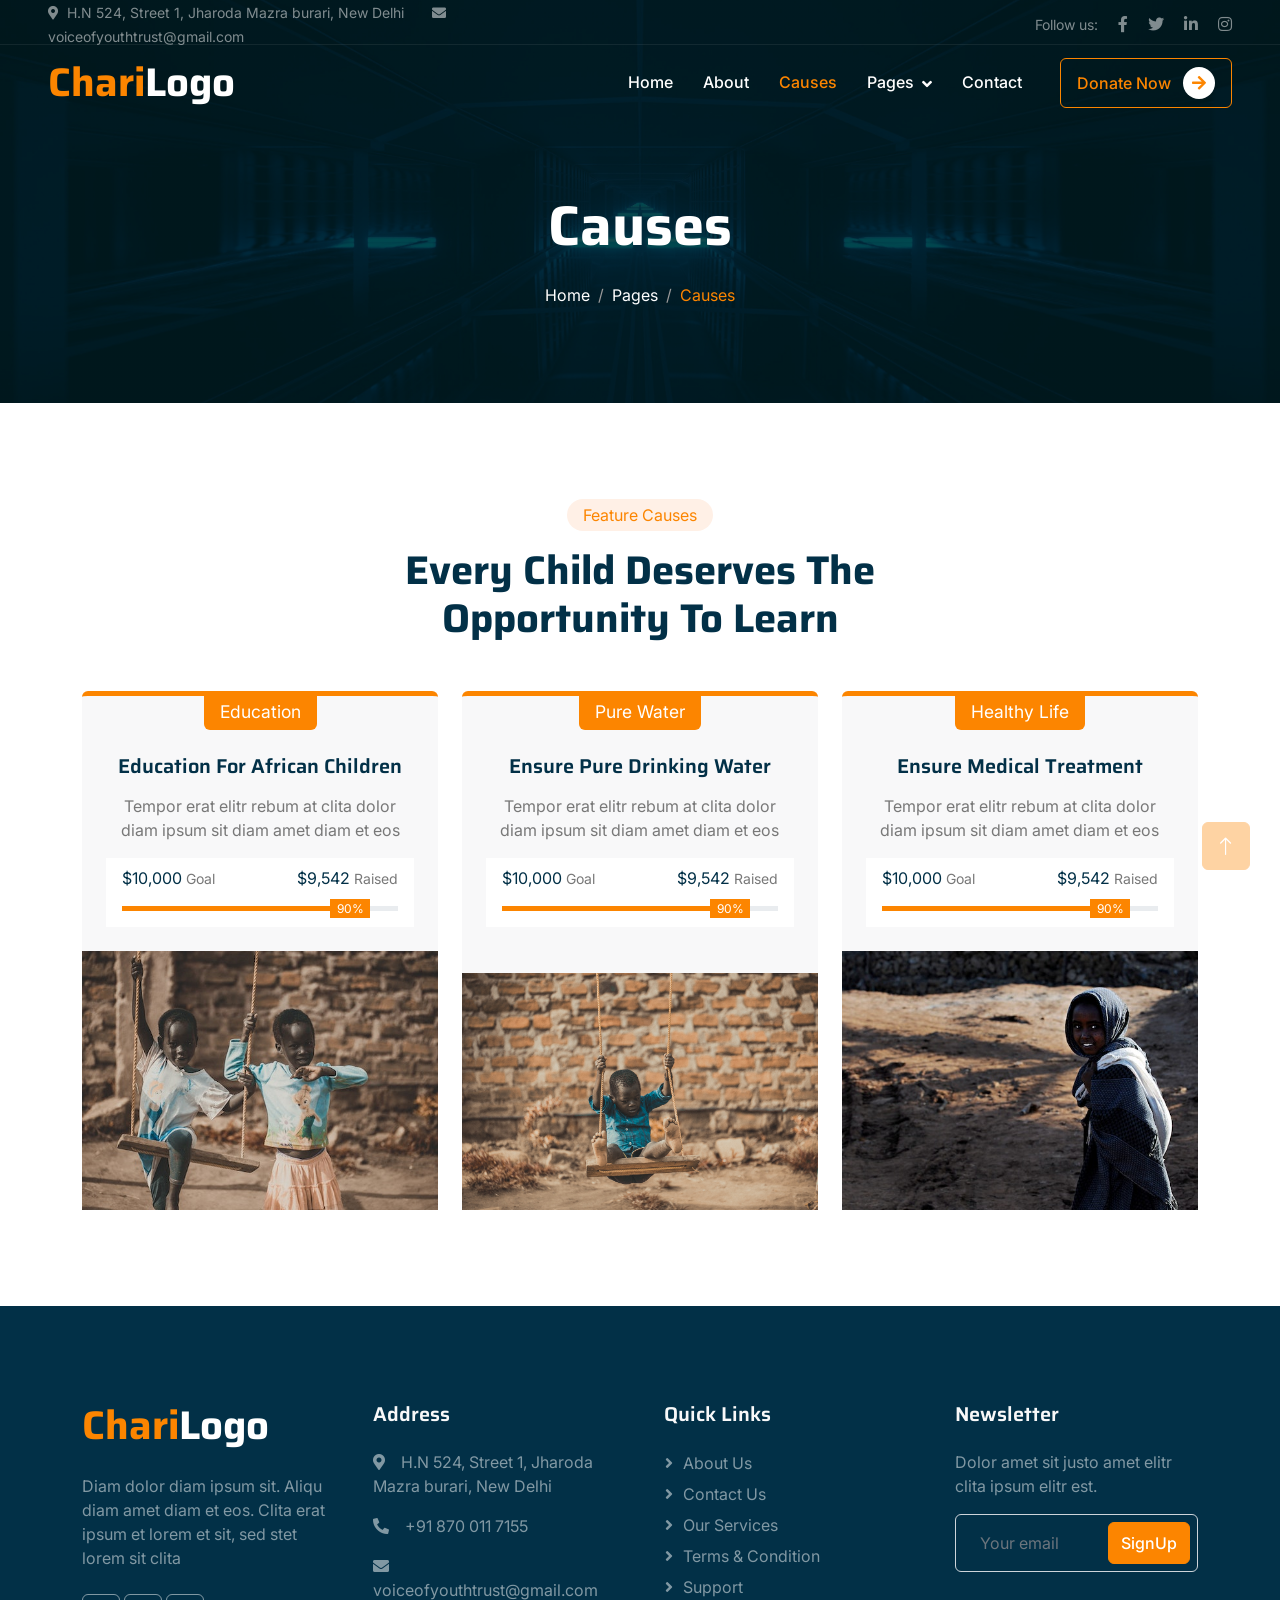
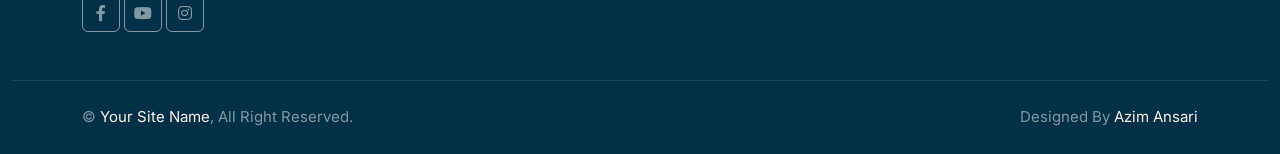
<file: causes.html>
<!DOCTYPE html>
<html lang="en">

<head>
    <meta charset="utf-8">
    <title>ChariTeam - Free Nonprofit Website Template</title>
    <meta content="width=device-width, initial-scale=1.0" name="viewport">
    <meta content="" name="keywords">
    <meta content="" name="description">

    <!-- Favicon -->
    <link href="img/favicon.ico" rel="icon">

    <!-- Google Web Fonts -->
    <link rel="preconnect" href="https://fonts.googleapis.com">
    <link rel="preconnect" href="https://fonts.gstatic.com" crossorigin>
    <link href="https://fonts.googleapis.com/css2?family=Inter:wght@400;500;600&family=Saira:wght@500;600;700&display=swap" rel="stylesheet"> 

    <!-- Icon Font Stylesheet -->
    <link href="https://cdnjs.cloudflare.com/ajax/libs/font-awesome/5.10.0/css/all.min.css" rel="stylesheet">
    <link href="https://cdn.jsdelivr.net/npm/bootstrap-icons@1.4.1/font/bootstrap-icons.css" rel="stylesheet">

    <!-- Libraries Stylesheet -->
    <link href="lib/animate/animate.min.css" rel="stylesheet">
    <link href="lib/owlcarousel/assets/owl.carousel.min.css" rel="stylesheet">

    <!-- Customized Bootstrap Stylesheet -->
    <link href="css/bootstrap.min.css" rel="stylesheet">

    <!-- Template Stylesheet -->
    <link href="css/style.css" rel="stylesheet">
</head>

<body>
    <!-- Spinner Start -->
    <div id="spinner" class="show bg-white position-fixed translate-middle w-100 vh-100 top-50 start-50 d-flex align-items-center justify-content-center">
        <div class="spinner-grow text-primary" role="status"></div>
    </div>
    <!-- Spinner End -->


    <!-- Navbar Start -->
    <div class="container-fluid fixed-top px-0 wow fadeIn" data-wow-delay="0.1s">
        <div class="top-bar text-white-50 row gx-0 align-items-center d-none d-lg-flex">
            <div class="col-lg-6 px-5 text-start">
                <small><i class="fa fa-map-marker-alt me-2"></i>H.N 524, Street 1, Jharoda Mazra burari, New Delhi</small>
                <small class="ms-4"><i class="fa fa-envelope me-2"></i>voiceofyouthtrust@gmail.com</small>
            </div>
            <div class="col-lg-6 px-5 text-end">
                <small>Follow us:</small>
                <a class="text-white-50 ms-3" href=""><i class="fab fa-facebook-f"></i></a>
                <a class="text-white-50 ms-3" href=""><i class="fab fa-twitter"></i></a>
                <a class="text-white-50 ms-3" href="https://www.facebook.com/profile.php?id=61564179718743"><i class="fab fa-linkedin-in"></i></a>
                <a class="text-white-50 ms-3" href="https://www.instagram.com/voice_of_youth_trust/"><i class="fab fa-instagram"></i></a>
            </div>
        </div>

        <nav class="navbar navbar-expand-lg navbar-dark py-lg-0 px-lg-5 wow fadeIn" data-wow-delay="0.1s">
            <a href="index.html" class="navbar-brand ms-4 ms-lg-0">
                <h1 class="fw-bold text-primary m-0">Chari<span class="text-white">Logo</span></h1>
            </a>
            <button type="button" class="navbar-toggler me-4" data-bs-toggle="collapse" data-bs-target="#navbarCollapse">
                <span class="navbar-toggler-icon"></span>
            </button>
            <div class="collapse navbar-collapse" id="navbarCollapse">
                <div class="navbar-nav ms-auto p-4 p-lg-0">
                    <a href="index.html" class="nav-item nav-link">Home</a>
                    <a href="about.html" class="nav-item nav-link">About</a>
                    <a href="causes.html" class="nav-item nav-link active">Causes</a>
                    <div class="nav-item dropdown">
                        <a href="#" class="nav-link dropdown-toggle" data-bs-toggle="dropdown">Pages</a>
                        <div class="dropdown-menu m-0">
                            <a href="service.html" class="dropdown-item">Service</a>
                            <a href="donate.html" class="dropdown-item">Donate</a>
                            <a href="team.html" class="dropdown-item">Our Team</a>
                            <a href="testimonial.html" class="dropdown-item">Testimonial</a>
                            <a href="404.html" class="dropdown-item">404 Page</a>
                        </div>
                    </div>
                    <a href="contact.html" class="nav-item nav-link">Contact</a>
                </div>
                <div class="d-none d-lg-flex ms-2">
                    <a class="btn btn-outline-primary py-2 px-3" href="">
                        Donate Now
                        <div class="d-inline-flex btn-sm-square bg-white text-primary rounded-circle ms-2">
                            <i class="fa fa-arrow-right"></i>
                        </div>
                    </a>
                </div>
            </div>
        </nav>
    </div>
    <!-- Navbar End -->


    <!-- Page Header Start -->
    <div class="container-fluid page-header mb-5 wow fadeIn" data-wow-delay="0.1s">
        <div class="container text-center">
            <h1 class="display-4 text-white animated slideInDown mb-4">Causes</h1>
            <nav aria-label="breadcrumb animated slideInDown">
                <ol class="breadcrumb justify-content-center mb-0">
                    <li class="breadcrumb-item"><a class="text-white" href="#">Home</a></li>
                    <li class="breadcrumb-item"><a class="text-white" href="#">Pages</a></li>
                    <li class="breadcrumb-item text-primary active" aria-current="page">Causes</li>
                </ol>
            </nav>
        </div>
    </div>
    <!-- Page Header End -->


    <!-- Causes Start -->
    <div class="container-xxl py-5">
        <div class="container">
            <div class="text-center mx-auto mb-5 wow fadeInUp" data-wow-delay="0.1s" style="max-width: 500px;">
                <div class="d-inline-block rounded-pill bg-secondary text-primary py-1 px-3 mb-3">Feature Causes</div>
                <h1 class="display-6 mb-5">Every Child Deserves The Opportunity To Learn</h1>
            </div>
            <div class="row g-4 justify-content-center">
                <div class="col-lg-4 col-md-6 wow fadeInUp" data-wow-delay="0.1s">
                    <div class="causes-item d-flex flex-column bg-light border-top border-5 border-primary rounded-top overflow-hidden h-100">
                        <div class="text-center p-4 pt-0">
                            <div class="d-inline-block bg-primary text-white rounded-bottom fs-5 pb-1 px-3 mb-4">
                                <small>Education</small>
                            </div>
                            <h5 class="mb-3">Education For African Children</h5>
                            <p>Tempor erat elitr rebum at clita dolor diam ipsum sit diam amet diam et eos</p>
                            <div class="causes-progress bg-white p-3 pt-2">
                                <div class="d-flex justify-content-between">
                                    <p class="text-dark">$10,000 <small class="text-body">Goal</small></p>
                                    <p class="text-dark">$9,542 <small class="text-body">Raised</small></p>
                                </div>
                                <div class="progress">
                                    <div class="progress-bar" role="progressbar" aria-valuenow="90" aria-valuemin="0" aria-valuemax="100">
                                        <span>90%</span>
                                    </div>
                                </div>
                            </div>
                        </div>
                        <div class="position-relative mt-auto">
                            <img class="img-fluid" src="img/courses-1.jpg" alt="">
                            <div class="causes-overlay">
                                <a class="btn btn-outline-primary" href="">
                                    Read More
                                    <div class="d-inline-flex btn-sm-square bg-primary text-white rounded-circle ms-2">
                                        <i class="fa fa-arrow-right"></i>
                                    </div>
                                </a>
                            </div>
                        </div>
                    </div>
                </div>
                <div class="col-lg-4 col-md-6 wow fadeInUp" data-wow-delay="0.3s">
                    <div class="causes-item d-flex flex-column bg-light border-top border-5 border-primary rounded-top overflow-hidden h-100">
                        <div class="text-center p-4 pt-0">
                            <div class="d-inline-block bg-primary text-white rounded-bottom fs-5 pb-1 px-3 mb-4">
                                <small>Pure Water</small>
                            </div>
                            <h5 class="mb-3">Ensure Pure Drinking Water</h5>
                            <p>Tempor erat elitr rebum at clita dolor diam ipsum sit diam amet diam et eos</p>
                            <div class="causes-progress bg-white p-3 pt-2">
                                <div class="d-flex justify-content-between">
                                    <p class="text-dark">$10,000 <small class="text-body">Goal</small></p>
                                    <p class="text-dark">$9,542 <small class="text-body">Raised</small></p>
                                </div>
                                <div class="progress">
                                    <div class="progress-bar" role="progressbar" aria-valuenow="90" aria-valuemin="0" aria-valuemax="100">
                                        <span>90%</span>
                                    </div>
                                </div>
                            </div>
                        </div>
                        <div class="position-relative mt-auto">
                            <img class="img-fluid" src="img/courses-2.jpg" alt="">
                            <div class="causes-overlay">
                                <a class="btn btn-outline-primary" href="">
                                    Read More
                                    <div class="d-inline-flex btn-sm-square bg-primary text-white rounded-circle ms-2">
                                        <i class="fa fa-arrow-right"></i>
                                    </div>
                                </a>
                            </div>
                        </div>
                    </div>
                </div>
                <div class="col-lg-4 col-md-6 wow fadeInUp" data-wow-delay="0.5s">
                    <div class="causes-item d-flex flex-column bg-light border-top border-5 border-primary rounded-top overflow-hidden h-100">
                        <div class="text-center p-4 pt-0">
                            <div class="d-inline-block bg-primary text-white rounded-bottom fs-5 pb-1 px-3 mb-4">
                                <small>Healthy Life</small>
                            </div>
                            <h5 class="mb-3">Ensure Medical Treatment</h5>
                            <p>Tempor erat elitr rebum at clita dolor diam ipsum sit diam amet diam et eos</p>
                            <div class="causes-progress bg-white p-3 pt-2">
                                <div class="d-flex justify-content-between">
                                    <p class="text-dark">$10,000 <small class="text-body">Goal</small></p>
                                    <p class="text-dark">$9,542 <small class="text-body">Raised</small></p>
                                </div>
                                <div class="progress">
                                    <div class="progress-bar" role="progressbar" aria-valuenow="90" aria-valuemin="0" aria-valuemax="100">
                                        <span>90%</span>
                                    </div>
                                </div>
                            </div>
                        </div>
                        <div class="position-relative mt-auto">
                            <img class="img-fluid" src="img/courses-3.jpg" alt="">
                            <div class="causes-overlay">
                                <a class="btn btn-outline-primary" href="">
                                    Read More
                                    <div class="d-inline-flex btn-sm-square bg-primary text-white rounded-circle ms-2">
                                        <i class="fa fa-arrow-right"></i>
                                    </div>
                                </a>
                            </div>
                        </div>
                    </div>
                </div>
            </div>
        </div>
    </div>
    <!-- Causes End -->
        

    <!-- Footer Start -->
    <div class="container-fluid bg-dark text-white-50 footer mt-5 pt-5 wow fadeIn" data-wow-delay="0.1s">
        <div class="container py-5">
            <div class="row g-5">
                <div class="col-lg-3 col-md-6">
                    <h1 class="fw-bold text-primary mb-4">Chari<span class="text-white">Logo</span></h1>
                    <p>Diam dolor diam ipsum sit. Aliqu diam amet diam et eos. Clita erat ipsum et lorem et sit, sed stet lorem sit clita</p>
                    <div class="d-flex pt-2">
                        <a class="btn btn-square me-1" href="https://www.facebook.com/profile.php?id=61564179718743"><i class="fab fa-facebook-f"></i></a>
                        <a class="btn btn-square me-1" href="https://www.youtube.com/@voice_of_youth_trust"><i class="fab fa-youtube"></i></a>
                        <a class="btn btn-square me-0" href="https://www.instagram.com/voice_of_youth_trust/"><i class="fab fa-instagram"></i></a>
                    </div>
                </div>
                <div class="col-lg-3 col-md-6">
                    <h5 class="text-light mb-4">Address</h5>
                    <p><i class="fa fa-map-marker-alt me-3"></i>H.N 524, Street 1, Jharoda Mazra burari, New Delhi</p>
                    <p><i class="fa fa-phone-alt me-3"></i>+91 870 011 7155</p>
                    <p><i class="fa fa-envelope me-3"></i>voiceofyouthtrust@gmail.com</p>
                </div>
                <div class="col-lg-3 col-md-6">
                    <h5 class="text-light mb-4">Quick Links</h5>
                    <a class="btn btn-link" href="">About Us</a>
                    <a class="btn btn-link" href="">Contact Us</a>
                    <a class="btn btn-link" href="">Our Services</a>
                    <a class="btn btn-link" href="">Terms & Condition</a>
                    <a class="btn btn-link" href="">Support</a>
                </div>
                <div class="col-lg-3 col-md-6">
                    <h5 class="text-light mb-4">Newsletter</h5>
                    <p>Dolor amet sit justo amet elitr clita ipsum elitr est.</p>
                    <div class="position-relative mx-auto" style="max-width: 400px;">
                        <input class="form-control bg-transparent w-100 py-3 ps-4 pe-5" type="text" placeholder="Your email">
                        <button type="button" class="btn btn-primary py-2 position-absolute top-0 end-0 mt-2 me-2">SignUp</button>
                    </div>
                </div>
            </div>
        </div>
        <div class="container-fluid copyright">
            <div class="container">
                <div class="row">
                    <div class="col-md-6 text-center text-md-start mb-3 mb-md-0">
                        &copy; <a href="#">Your Site Name</a>, All Right Reserved.
                    </div>
                    <div class="col-md-6 text-center text-md-end">
                        <!--/*** This template is free as long as you keep the footer author’s credit link/attribution link/backlink. If you'd like to use the template without the footer author’s credit link/attribution link/backlink, you can purchase the Credit Removal License from "https://voiceofyouthtrust.info/credit-removal". Thank you for your support. ***/-->
                        Designed By <a href="https://voiceofyouthtrust.info">Azim Ansari</a>
                    </div>
                </div>
            </div>
        </div>
    </div>
    <!-- Footer End -->


    <!-- Back to Top -->
    <a href="#" class="btn btn-lg btn-primary btn-lg-square back-to-top"><i class="bi bi-arrow-up"></i></a>


    <!-- JavaScript Libraries -->
    <script src="https://code.jquery.com/jquery-3.4.1.min.js"></script>
    <script src="https://cdn.jsdelivr.net/npm/bootstrap@5.0.0/dist/js/bootstrap.bundle.min.js"></script>
    <script src="lib/wow/wow.min.js"></script>
    <script src="lib/easing/easing.min.js"></script>
    <script src="lib/waypoints/waypoints.min.js"></script>
    <script src="lib/owlcarousel/owl.carousel.min.js"></script>
    <script src="lib/parallax/parallax.min.js"></script>

    <!-- Template Javascript -->
    <script src="js/main.js"></script>
</body>

</html>
</file>
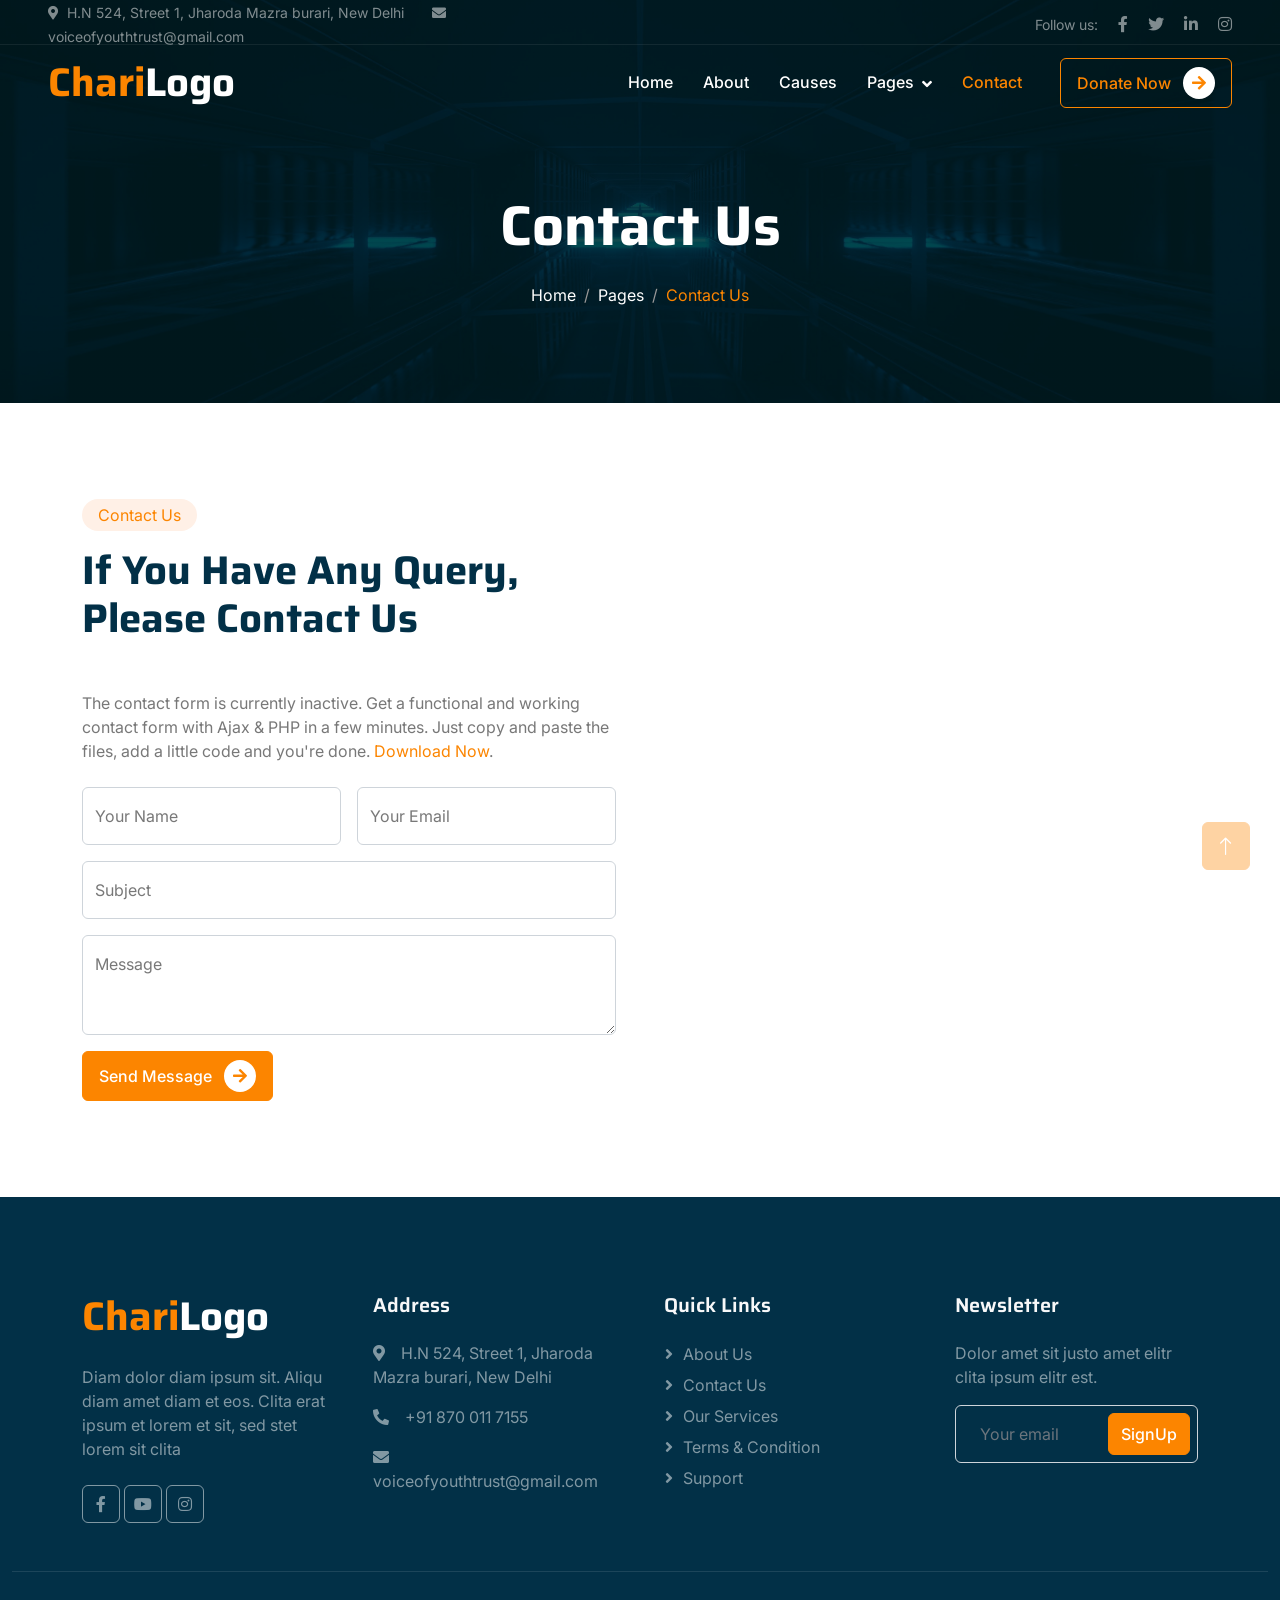
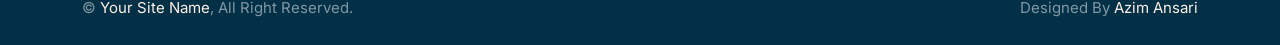
<file: contact.html>
<!DOCTYPE html>
<html lang="en">

<head>
    <meta charset="utf-8">
    <title>ChariTeam - Free Nonprofit Website Template</title>
    <meta content="width=device-width, initial-scale=1.0" name="viewport">
    <meta content="" name="keywords">
    <meta content="" name="description">

    <!-- Favicon -->
    <link href="img/favicon.ico" rel="icon">

    <!-- Google Web Fonts -->
    <link rel="preconnect" href="https://fonts.googleapis.com">
    <link rel="preconnect" href="https://fonts.gstatic.com" crossorigin>
    <link href="https://fonts.googleapis.com/css2?family=Inter:wght@400;500;600&family=Saira:wght@500;600;700&display=swap" rel="stylesheet"> 

    <!-- Icon Font Stylesheet -->
    <link href="https://cdnjs.cloudflare.com/ajax/libs/font-awesome/5.10.0/css/all.min.css" rel="stylesheet">
    <link href="https://cdn.jsdelivr.net/npm/bootstrap-icons@1.4.1/font/bootstrap-icons.css" rel="stylesheet">

    <!-- Libraries Stylesheet -->
    <link href="lib/animate/animate.min.css" rel="stylesheet">
    <link href="lib/owlcarousel/assets/owl.carousel.min.css" rel="stylesheet">

    <!-- Customized Bootstrap Stylesheet -->
    <link href="css/bootstrap.min.css" rel="stylesheet">

    <!-- Template Stylesheet -->
    <link href="css/style.css" rel="stylesheet">
</head>

<body>
    <!-- Spinner Start -->
    <div id="spinner" class="show bg-white position-fixed translate-middle w-100 vh-100 top-50 start-50 d-flex align-items-center justify-content-center">
        <div class="spinner-grow text-primary" role="status"></div>
    </div>
    <!-- Spinner End -->


    <!-- Navbar Start -->
    <div class="container-fluid fixed-top px-0 wow fadeIn" data-wow-delay="0.1s">
        <div class="top-bar text-white-50 row gx-0 align-items-center d-none d-lg-flex">
            <div class="col-lg-6 px-5 text-start">
                <small><i class="fa fa-map-marker-alt me-2"></i>H.N 524, Street 1, Jharoda Mazra burari, New Delhi</small>
                <small class="ms-4"><i class="fa fa-envelope me-2"></i>voiceofyouthtrust@gmail.com</small>
            </div>
            <div class="col-lg-6 px-5 text-end">
                <small>Follow us:</small>
                <a class="text-white-50 ms-3" href=""><i class="fab fa-facebook-f"></i></a>
                <a class="text-white-50 ms-3" href=""><i class="fab fa-twitter"></i></a>
                <a class="text-white-50 ms-3" href="https://www.facebook.com/profile.php?id=61564179718743"><i class="fab fa-linkedin-in"></i></a>
                <a class="text-white-50 ms-3" href="https://www.instagram.com/voice_of_youth_trust/"><i class="fab fa-instagram"></i></a>
            </div>
        </div>

        <nav class="navbar navbar-expand-lg navbar-dark py-lg-0 px-lg-5 wow fadeIn" data-wow-delay="0.1s">
            <a href="index.html" class="navbar-brand ms-4 ms-lg-0">
                <h1 class="fw-bold text-primary m-0">Chari<span class="text-white">Logo</span></h1>
            </a>
            <button type="button" class="navbar-toggler me-4" data-bs-toggle="collapse" data-bs-target="#navbarCollapse">
                <span class="navbar-toggler-icon"></span>
            </button>
            <div class="collapse navbar-collapse" id="navbarCollapse">
                <div class="navbar-nav ms-auto p-4 p-lg-0">
                    <a href="index.html" class="nav-item nav-link">Home</a>
                    <a href="about.html" class="nav-item nav-link">About</a>
                    <a href="causes.html" class="nav-item nav-link">Causes</a>
                    <div class="nav-item dropdown">
                        <a href="#" class="nav-link dropdown-toggle" data-bs-toggle="dropdown">Pages</a>
                        <div class="dropdown-menu m-0">
                            <a href="service.html" class="dropdown-item">Service</a>
                            <a href="donate.html" class="dropdown-item">Donate</a>
                            <a href="team.html" class="dropdown-item">Our Team</a>
                            <a href="testimonial.html" class="dropdown-item">Testimonial</a>
                            <a href="404.html" class="dropdown-item">404 Page</a>
                        </div>
                    </div>
                    <a href="contact.html" class="nav-item nav-link active">Contact</a>
                </div>
                <div class="d-none d-lg-flex ms-2">
                    <a class="btn btn-outline-primary py-2 px-3" href="">
                        Donate Now
                        <div class="d-inline-flex btn-sm-square bg-white text-primary rounded-circle ms-2">
                            <i class="fa fa-arrow-right"></i>
                        </div>
                    </a>
                </div>
            </div>
        </nav>
    </div>
    <!-- Navbar End -->


    <!-- Page Header Start -->
    <div class="container-fluid page-header mb-5 wow fadeIn" data-wow-delay="0.1s">
        <div class="container text-center">
            <h1 class="display-4 text-white animated slideInDown mb-4">Contact Us</h1>
            <nav aria-label="breadcrumb animated slideInDown">
                <ol class="breadcrumb justify-content-center mb-0">
                    <li class="breadcrumb-item"><a class="text-white" href="#">Home</a></li>
                    <li class="breadcrumb-item"><a class="text-white" href="#">Pages</a></li>
                    <li class="breadcrumb-item text-primary active" aria-current="page">Contact Us</li>
                </ol>
            </nav>
        </div>
    </div>
    <!-- Page Header End -->


    <!-- Contact Start -->
    <div class="container-xxl py-5">
        <div class="container">
            <div class="row g-5">
                <div class="col-lg-6 wow fadeIn" data-wow-delay="0.1s">
                    <div class="d-inline-block rounded-pill bg-secondary text-primary py-1 px-3 mb-3">Contact Us</div>
                    <h1 class="display-6 mb-5">If You Have Any Query, Please Contact Us</h1>
                    <p class="mb-4">The contact form is currently inactive. Get a functional and working contact form with Ajax & PHP in a few minutes. Just copy and paste the files, add a little code and you're done. <a href="https://voiceofyouthtrust.info/contact-form">Download Now</a>.</p>
                    <form>
                        <div class="row g-3">
                            <div class="col-md-6">
                                <div class="form-floating">
                                    <input type="text" class="form-control" id="name" placeholder="Your Name">
                                    <label for="name">Your Name</label>
                                </div>
                            </div>
                            <div class="col-md-6">
                                <div class="form-floating">
                                    <input type="email" class="form-control" id="email" placeholder="Your Email">
                                    <label for="email">Your Email</label>
                                </div>
                            </div>
                            <div class="col-12">
                                <div class="form-floating">
                                    <input type="text" class="form-control" id="subject" placeholder="Subject">
                                    <label for="subject">Subject</label>
                                </div>
                            </div>
                            <div class="col-12">
                                <div class="form-floating">
                                    <textarea class="form-control" placeholder="Leave a message here" id="message" style="height: 100px"></textarea>
                                    <label for="message">Message</label>
                                </div>
                            </div>
                            <div class="col-12">
                                <button class="btn btn-primary py-2 px-3 me-3">
                                    Send Message
                                    <div class="d-inline-flex btn-sm-square bg-white text-primary rounded-circle ms-2">
                                        <i class="fa fa-arrow-right"></i>
                                    </div>
                                </button>
                            </div>
                        </div>
                    </form>
                </div>
                <div class="col-lg-6 wow fadeIn" data-wow-delay="0.5s" style="min-height: 450px;">
                    <div class="position-relative rounded overflow-hidden h-100">
                        <iframe class="position-relative w-100 h-100"
                        src="https://www.google.com/maps/embed?pb=!1m18!1m12!1m3!1d3001156.4288297426!2d-78.01371936852176!3d42.72876761954724!2m3!1f0!2f0!3f0!3m2!1i1024!2i768!4f13.1!3m3!1m2!1s0x4ccc4bf0f123a5a9%3A0xddcfc6c1de189567!2sNew%20York%2C%20USA!5e0!3m2!1sen!2sbd!4v1603794290143!5m2!1sen!2sbd"
                        frameborder="0" style="min-height: 450px; border:0;" allowfullscreen="" aria-hidden="false"
                        tabindex="0"></iframe>
                    </div>
                </div>
            </div>
        </div>
    </div>
    <!-- Contact End -->


    <!-- Footer Start -->
    <div class="container-fluid bg-dark text-white-50 footer mt-5 pt-5 wow fadeIn" data-wow-delay="0.1s">
        <div class="container py-5">
            <div class="row g-5">
                <div class="col-lg-3 col-md-6">
                    <h1 class="fw-bold text-primary mb-4">Chari<span class="text-white">Logo</span></h1>
                    <p>Diam dolor diam ipsum sit. Aliqu diam amet diam et eos. Clita erat ipsum et lorem et sit, sed stet lorem sit clita</p>
                    <div class="d-flex pt-2">
                        <a class="btn btn-square me-1" href="https://www.facebook.com/profile.php?id=61564179718743"><i class="fab fa-facebook-f"></i></a>
                        <a class="btn btn-square me-1" href="https://www.youtube.com/@voice_of_youth_trust"><i class="fab fa-youtube"></i></a>
                        <a class="btn btn-square me-0" href="https://www.instagram.com/voice_of_youth_trust/"><i class="fab fa-instagram"></i></a>
                    </div>
                </div>
                <div class="col-lg-3 col-md-6">
                    <h5 class="text-light mb-4">Address</h5>
                    <p><i class="fa fa-map-marker-alt me-3"></i>H.N 524, Street 1, Jharoda Mazra burari, New Delhi</p>
                    <p><i class="fa fa-phone-alt me-3"></i>+91 870 011 7155</p>
                    <p><i class="fa fa-envelope me-3"></i>voiceofyouthtrust@gmail.com</p>
                </div>
                <div class="col-lg-3 col-md-6">
                    <h5 class="text-light mb-4">Quick Links</h5>
                    <a class="btn btn-link" href="">About Us</a>
                    <a class="btn btn-link" href="">Contact Us</a>
                    <a class="btn btn-link" href="">Our Services</a>
                    <a class="btn btn-link" href="">Terms & Condition</a>
                    <a class="btn btn-link" href="">Support</a>
                </div>
                <div class="col-lg-3 col-md-6">
                    <h5 class="text-light mb-4">Newsletter</h5>
                    <p>Dolor amet sit justo amet elitr clita ipsum elitr est.</p>
                    <div class="position-relative mx-auto" style="max-width: 400px;">
                        <input class="form-control bg-transparent w-100 py-3 ps-4 pe-5" type="text" placeholder="Your email">
                        <button type="button" class="btn btn-primary py-2 position-absolute top-0 end-0 mt-2 me-2">SignUp</button>
                    </div>
                </div>
            </div>
        </div>
        <div class="container-fluid copyright">
            <div class="container">
                <div class="row">
                    <div class="col-md-6 text-center text-md-start mb-3 mb-md-0">
                        &copy; <a href="#">Your Site Name</a>, All Right Reserved.
                    </div>
                    <div class="col-md-6 text-center text-md-end">
                        <!--/*** This template is free as long as you keep the footer author’s credit link/attribution link/backlink. If you'd like to use the template without the footer author’s credit link/attribution link/backlink, you can purchase the Credit Removal License from "https://voiceofyouthtrust.info/credit-removal". Thank you for your support. ***/-->
                        Designed By <a href="https://voiceofyouthtrust.info">Azim Ansari</a>
                    </div>
                </div>
            </div>
        </div>
    </div>
    <!-- Footer End -->


    <!-- Back to Top -->
    <a href="#" class="btn btn-lg btn-primary btn-lg-square back-to-top"><i class="bi bi-arrow-up"></i></a>


    <!-- JavaScript Libraries -->
    <script src="https://code.jquery.com/jquery-3.4.1.min.js"></script>
    <script src="https://cdn.jsdelivr.net/npm/bootstrap@5.0.0/dist/js/bootstrap.bundle.min.js"></script>
    <script src="lib/wow/wow.min.js"></script>
    <script src="lib/easing/easing.min.js"></script>
    <script src="lib/waypoints/waypoints.min.js"></script>
    <script src="lib/owlcarousel/owl.carousel.min.js"></script>
    <script src="lib/parallax/parallax.min.js"></script>

    <!-- Template Javascript -->
    <script src="js/main.js"></script>
</body>

</html>
</file>
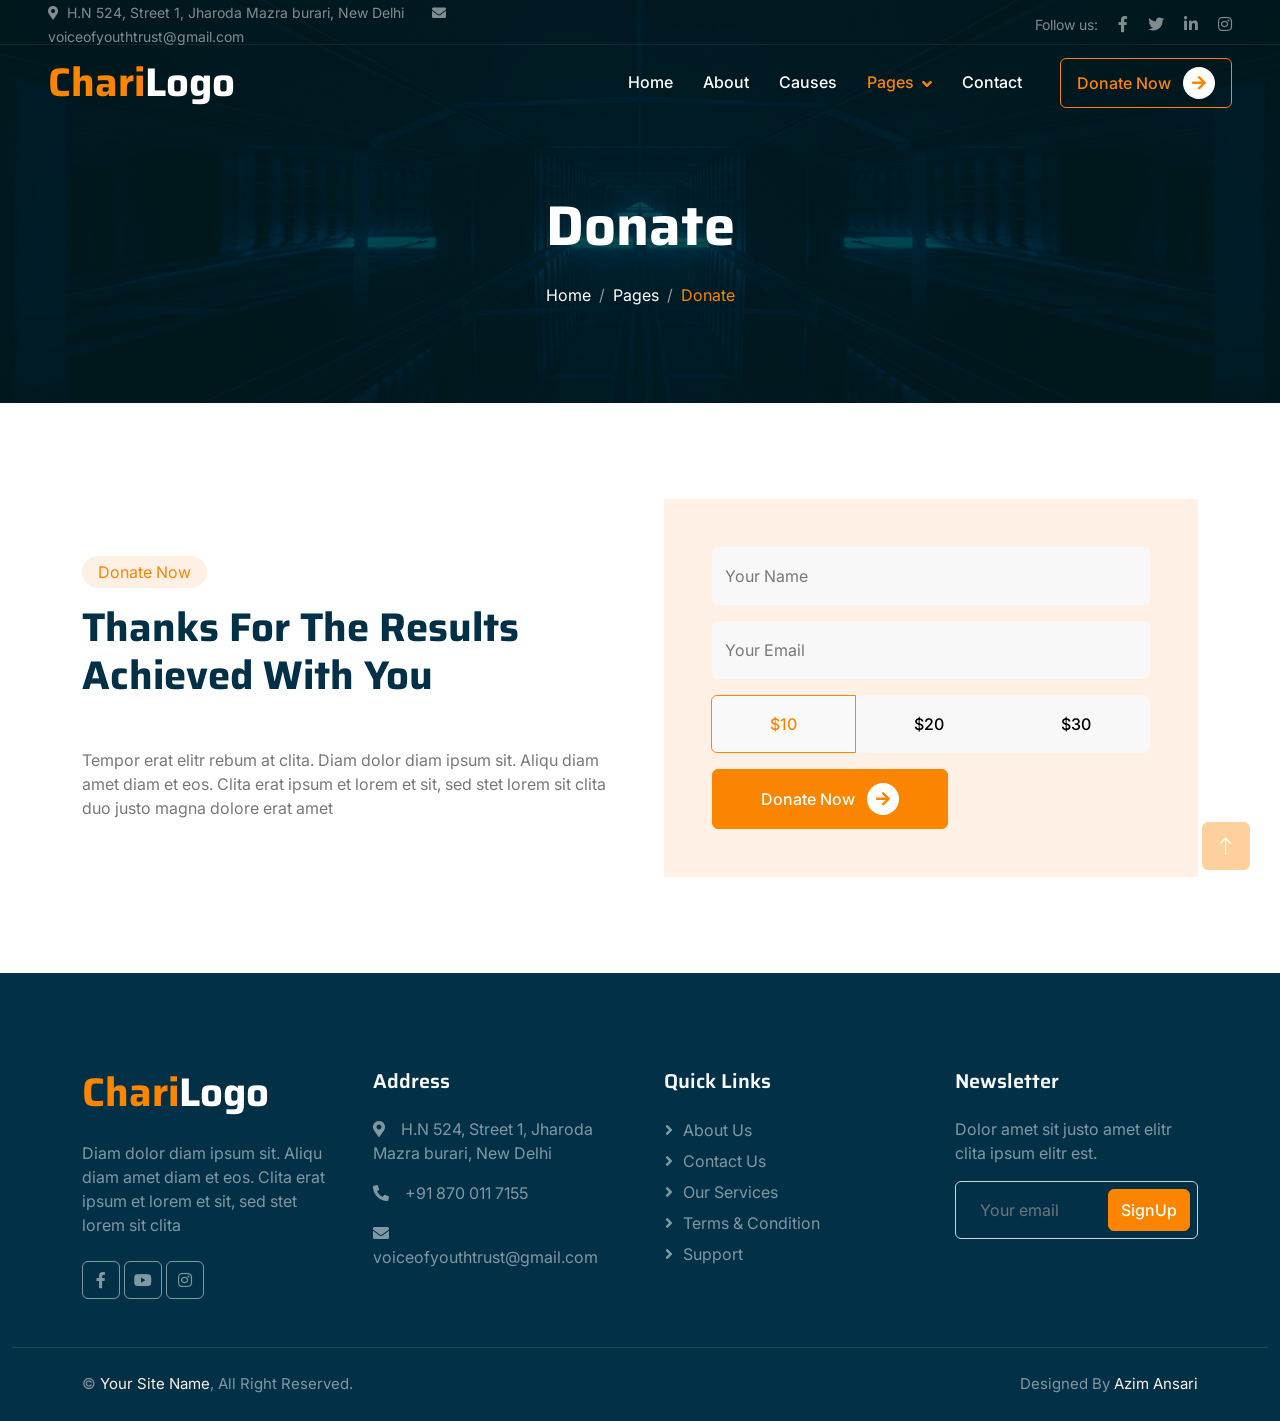
<file: donate.html>
<!DOCTYPE html>
<html lang="en">

<head>
    <meta charset="utf-8">
    <title>ChariTeam - Free Nonprofit Website Template</title>
    <meta content="width=device-width, initial-scale=1.0" name="viewport">
    <meta content="" name="keywords">
    <meta content="" name="description">

    <!-- Favicon -->
    <link href="img/favicon.ico" rel="icon">

    <!-- Google Web Fonts -->
    <link rel="preconnect" href="https://fonts.googleapis.com">
    <link rel="preconnect" href="https://fonts.gstatic.com" crossorigin>
    <link href="https://fonts.googleapis.com/css2?family=Inter:wght@400;500;600&family=Saira:wght@500;600;700&display=swap" rel="stylesheet"> 

    <!-- Icon Font Stylesheet -->
    <link href="https://cdnjs.cloudflare.com/ajax/libs/font-awesome/5.10.0/css/all.min.css" rel="stylesheet">
    <link href="https://cdn.jsdelivr.net/npm/bootstrap-icons@1.4.1/font/bootstrap-icons.css" rel="stylesheet">

    <!-- Libraries Stylesheet -->
    <link href="lib/animate/animate.min.css" rel="stylesheet">
    <link href="lib/owlcarousel/assets/owl.carousel.min.css" rel="stylesheet">

    <!-- Customized Bootstrap Stylesheet -->
    <link href="css/bootstrap.min.css" rel="stylesheet">

    <!-- Template Stylesheet -->
    <link href="css/style.css" rel="stylesheet">
</head>

<body>
    <!-- Spinner Start -->
    <div id="spinner" class="show bg-white position-fixed translate-middle w-100 vh-100 top-50 start-50 d-flex align-items-center justify-content-center">
        <div class="spinner-grow text-primary" role="status"></div>
    </div>
    <!-- Spinner End -->


    <!-- Navbar Start -->
    <div class="container-fluid fixed-top px-0 wow fadeIn" data-wow-delay="0.1s">
        <div class="top-bar text-white-50 row gx-0 align-items-center d-none d-lg-flex">
            <div class="col-lg-6 px-5 text-start">
                <small><i class="fa fa-map-marker-alt me-2"></i>H.N 524, Street 1, Jharoda Mazra burari, New Delhi</small>
                <small class="ms-4"><i class="fa fa-envelope me-2"></i>voiceofyouthtrust@gmail.com</small>
            </div>
            <div class="col-lg-6 px-5 text-end">
                <small>Follow us:</small>
                <a class="text-white-50 ms-3" href=""><i class="fab fa-facebook-f"></i></a>
                <a class="text-white-50 ms-3" href=""><i class="fab fa-twitter"></i></a>
                <a class="text-white-50 ms-3" href="https://www.facebook.com/profile.php?id=61564179718743"><i class="fab fa-linkedin-in"></i></a>
                <a class="text-white-50 ms-3" href="https://www.instagram.com/voice_of_youth_trust/"><i class="fab fa-instagram"></i></a>
            </div>
        </div>

        <nav class="navbar navbar-expand-lg navbar-dark py-lg-0 px-lg-5 wow fadeIn" data-wow-delay="0.1s">
            <a href="index.html" class="navbar-brand ms-4 ms-lg-0">
                <h1 class="fw-bold text-primary m-0">Chari<span class="text-white">Logo</span></h1>
            </a>
            <button type="button" class="navbar-toggler me-4" data-bs-toggle="collapse" data-bs-target="#navbarCollapse">
                <span class="navbar-toggler-icon"></span>
            </button>
            <div class="collapse navbar-collapse" id="navbarCollapse">
                <div class="navbar-nav ms-auto p-4 p-lg-0">
                    <a href="index.html" class="nav-item nav-link">Home</a>
                    <a href="about.html" class="nav-item nav-link">About</a>
                    <a href="causes.html" class="nav-item nav-link">Causes</a>
                    <div class="nav-item dropdown">
                        <a href="#" class="nav-link dropdown-toggle active" data-bs-toggle="dropdown">Pages</a>
                        <div class="dropdown-menu m-0">
                            <a href="service.html" class="dropdown-item">Service</a>
                            <a href="donate.html" class="dropdown-item active">Donate</a>
                            <a href="team.html" class="dropdown-item">Our Team</a>
                            <a href="testimonial.html" class="dropdown-item">Testimonial</a>
                            <a href="404.html" class="dropdown-item">404 Page</a>
                        </div>
                    </div>
                    <a href="contact.html" class="nav-item nav-link">Contact</a>
                </div>
                <div class="d-none d-lg-flex ms-2">
                    <a class="btn btn-outline-primary py-2 px-3" href="">
                        Donate Now
                        <div class="d-inline-flex btn-sm-square bg-white text-primary rounded-circle ms-2">
                            <i class="fa fa-arrow-right"></i>
                        </div>
                    </a>
                </div>
            </div>
        </nav>
    </div>
    <!-- Navbar End -->


    <!-- Page Header Start -->
    <div class="container-fluid page-header mb-5 wow fadeIn" data-wow-delay="0.1s">
        <div class="container text-center">
            <h1 class="display-4 text-white animated slideInDown mb-4">Donate</h1>
            <nav aria-label="breadcrumb animated slideInDown">
                <ol class="breadcrumb justify-content-center mb-0">
                    <li class="breadcrumb-item"><a class="text-white" href="#">Home</a></li>
                    <li class="breadcrumb-item"><a class="text-white" href="#">Pages</a></li>
                    <li class="breadcrumb-item text-primary active" aria-current="page">Donate</li>
                </ol>
            </nav>
        </div>
    </div>
    <!-- Page Header End -->


    <!-- Donate Start -->
    <div class="container-fluid py-5">
        <div class="container">
            <div class="row g-5 align-items-center">
                <div class="col-lg-6 wow fadeIn" data-wow-delay="0.1s">
                    <div class="d-inline-block rounded-pill bg-secondary text-primary py-1 px-3 mb-3">Donate Now</div>
                    <h1 class="display-6 mb-5">Thanks For The Results Achieved With You</h1>
                    <p class="mb-0">Tempor erat elitr rebum at clita. Diam dolor diam ipsum sit. Aliqu diam amet diam et eos. Clita erat ipsum et lorem et sit, sed stet lorem sit clita duo justo magna dolore erat amet</p>
                </div>
                <div class="col-lg-6 wow fadeIn" data-wow-delay="0.5s">
                    <div class="h-100 bg-secondary p-5">
                        <form>
                            <div class="row g-3">
                                <div class="col-12">
                                    <div class="form-floating">
                                        <input type="text" class="form-control bg-light border-0" id="name" placeholder="Your Name">
                                        <label for="name">Your Name</label>
                                    </div>
                                </div>
                                <div class="col-12">
                                    <div class="form-floating">
                                        <input type="email" class="form-control bg-light border-0" id="email" placeholder="Your Email">
                                        <label for="email">Your Email</label>
                                    </div>
                                </div>
                                <div class="col-12">
                                    <div class="btn-group d-flex justify-content-around">
                                        <input type="radio" class="btn-check" name="btnradio" id="btnradio1" checked>
                                        <label class="btn btn-light py-3" for="btnradio1">$10</label>

                                        <input type="radio" class="btn-check" name="btnradio" id="btnradio2">
                                        <label class="btn btn-light py-3" for="btnradio2">$20</label>

                                        <input type="radio" class="btn-check" name="btnradio" id="btnradio3">
                                        <label class="btn btn-light py-3" for="btnradio3">$30</label>
                                    </div>
                                </div>
                                <div class="col-12">
                                    <button class="btn btn-primary px-5" style="height: 60px;">
                                        Donate Now
                                        <div class="d-inline-flex btn-sm-square bg-white text-primary rounded-circle ms-2">
                                            <i class="fa fa-arrow-right"></i>
                                        </div>
                                    </button>
                                </div>
                            </div>
                        </form>
                    </div>
                </div>
            </div>
        </div>
    </div>
    <!-- Donate End -->
        

    <!-- Footer Start -->
    <div class="container-fluid bg-dark text-white-50 footer mt-5 pt-5 wow fadeIn" data-wow-delay="0.1s">
        <div class="container py-5">
            <div class="row g-5">
                <div class="col-lg-3 col-md-6">
                    <h1 class="fw-bold text-primary mb-4">Chari<span class="text-white">Logo</span></h1>
                    <p>Diam dolor diam ipsum sit. Aliqu diam amet diam et eos. Clita erat ipsum et lorem et sit, sed stet lorem sit clita</p>
                    <div class="d-flex pt-2">
                        <a class="btn btn-square me-1" href="https://www.facebook.com/profile.php?id=61564179718743"><i class="fab fa-facebook-f"></i></a>
                        <a class="btn btn-square me-1" href="https://www.youtube.com/@voice_of_youth_trust"><i class="fab fa-youtube"></i></a>
                        <a class="btn btn-square me-0" href="https://www.instagram.com/voice_of_youth_trust/"><i class="fab fa-instagram"></i></a>
                    </div>
                </div>
                <div class="col-lg-3 col-md-6">
                    <h5 class="text-light mb-4">Address</h5>
                    <p><i class="fa fa-map-marker-alt me-3"></i>H.N 524, Street 1, Jharoda Mazra burari, New Delhi</p>
                    <p><i class="fa fa-phone-alt me-3"></i>+91 870 011 7155</p>
                    <p><i class="fa fa-envelope me-3"></i>voiceofyouthtrust@gmail.com</p>
                </div>
                <div class="col-lg-3 col-md-6">
                    <h5 class="text-light mb-4">Quick Links</h5>
                    <a class="btn btn-link" href="">About Us</a>
                    <a class="btn btn-link" href="">Contact Us</a>
                    <a class="btn btn-link" href="">Our Services</a>
                    <a class="btn btn-link" href="">Terms & Condition</a>
                    <a class="btn btn-link" href="">Support</a>
                </div>
                <div class="col-lg-3 col-md-6">
                    <h5 class="text-light mb-4">Newsletter</h5>
                    <p>Dolor amet sit justo amet elitr clita ipsum elitr est.</p>
                    <div class="position-relative mx-auto" style="max-width: 400px;">
                        <input class="form-control bg-transparent w-100 py-3 ps-4 pe-5" type="text" placeholder="Your email">
                        <button type="button" class="btn btn-primary py-2 position-absolute top-0 end-0 mt-2 me-2">SignUp</button>
                    </div>
                </div>
            </div>
        </div>
        <div class="container-fluid copyright">
            <div class="container">
                <div class="row">
                    <div class="col-md-6 text-center text-md-start mb-3 mb-md-0">
                        &copy; <a href="#">Your Site Name</a>, All Right Reserved.
                    </div>
                    <div class="col-md-6 text-center text-md-end">
                        <!--/*** This template is free as long as you keep the footer author’s credit link/attribution link/backlink. If you'd like to use the template without the footer author’s credit link/attribution link/backlink, you can purchase the Credit Removal License from "https://voiceofyouthtrust.info/credit-removal". Thank you for your support. ***/-->
                        Designed By <a href="https://voiceofyouthtrust.info">Azim Ansari</a>
                    </div>
                </div>
            </div>
        </div>
    </div>
    <!-- Footer End -->


    <!-- Back to Top -->
    <a href="#" class="btn btn-lg btn-primary btn-lg-square back-to-top"><i class="bi bi-arrow-up"></i></a>


    <!-- JavaScript Libraries -->
    <script src="https://code.jquery.com/jquery-3.4.1.min.js"></script>
    <script src="https://cdn.jsdelivr.net/npm/bootstrap@5.0.0/dist/js/bootstrap.bundle.min.js"></script>
    <script src="lib/wow/wow.min.js"></script>
    <script src="lib/easing/easing.min.js"></script>
    <script src="lib/waypoints/waypoints.min.js"></script>
    <script src="lib/owlcarousel/owl.carousel.min.js"></script>
    <script src="lib/parallax/parallax.min.js"></script>

    <!-- Template Javascript -->
    <script src="js/main.js"></script>
</body>

</html>
</file>
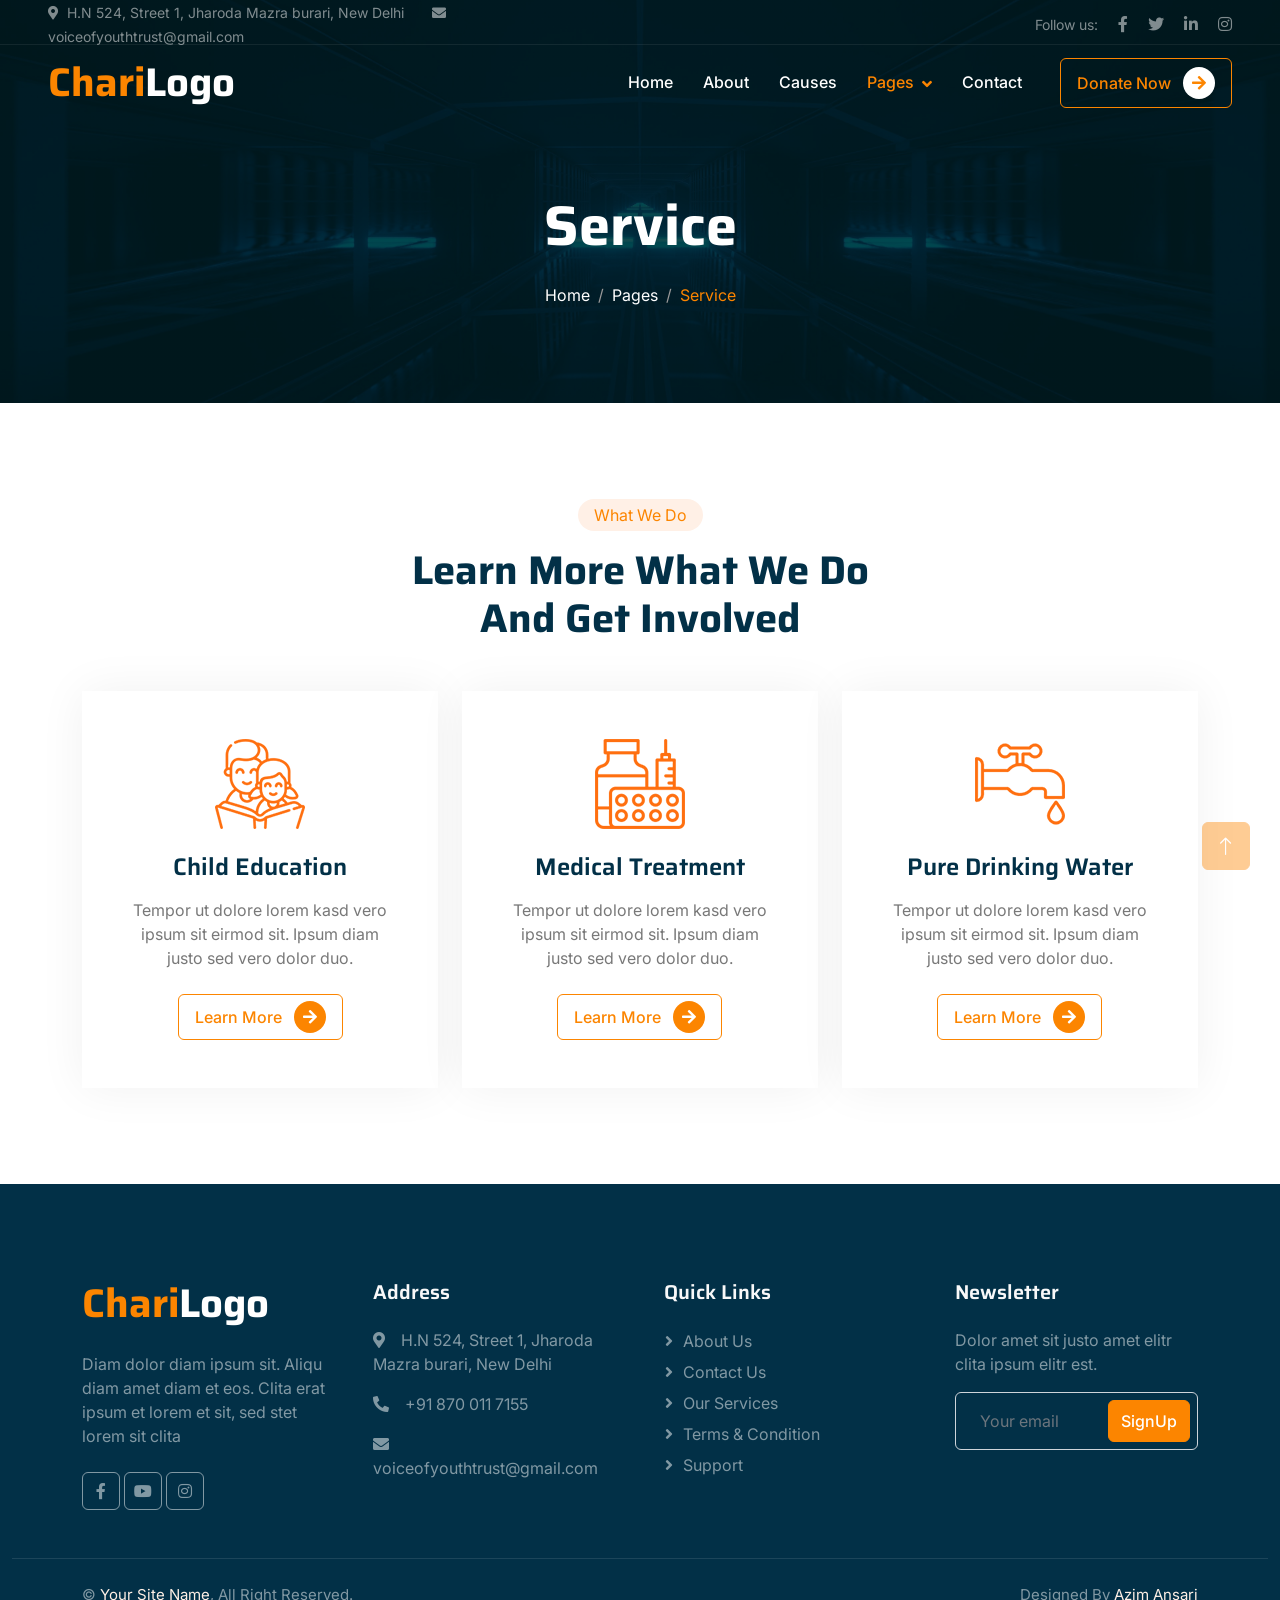
<file: service.html>
<!DOCTYPE html>
<html lang="en">

<head>
    <meta charset="utf-8">
    <title>ChariTeam - Free Nonprofit Website Template</title>
    <meta content="width=device-width, initial-scale=1.0" name="viewport">
    <meta content="" name="keywords">
    <meta content="" name="description">

    <!-- Favicon -->
    <link href="img/favicon.ico" rel="icon">

    <!-- Google Web Fonts -->
    <link rel="preconnect" href="https://fonts.googleapis.com">
    <link rel="preconnect" href="https://fonts.gstatic.com" crossorigin>
    <link href="https://fonts.googleapis.com/css2?family=Inter:wght@400;500;600&family=Saira:wght@500;600;700&display=swap" rel="stylesheet"> 

    <!-- Icon Font Stylesheet -->
    <link href="https://cdnjs.cloudflare.com/ajax/libs/font-awesome/5.10.0/css/all.min.css" rel="stylesheet">
    <link href="https://cdn.jsdelivr.net/npm/bootstrap-icons@1.4.1/font/bootstrap-icons.css" rel="stylesheet">

    <!-- Libraries Stylesheet -->
    <link href="lib/animate/animate.min.css" rel="stylesheet">
    <link href="lib/owlcarousel/assets/owl.carousel.min.css" rel="stylesheet">

    <!-- Customized Bootstrap Stylesheet -->
    <link href="css/bootstrap.min.css" rel="stylesheet">

    <!-- Template Stylesheet -->
    <link href="css/style.css" rel="stylesheet">
</head>

<body>
    <!-- Spinner Start -->
    <div id="spinner" class="show bg-white position-fixed translate-middle w-100 vh-100 top-50 start-50 d-flex align-items-center justify-content-center">
        <div class="spinner-grow text-primary" role="status"></div>
    </div>
    <!-- Spinner End -->


    <!-- Navbar Start -->
    <div class="container-fluid fixed-top px-0 wow fadeIn" data-wow-delay="0.1s">
        <div class="top-bar text-white-50 row gx-0 align-items-center d-none d-lg-flex">
            <div class="col-lg-6 px-5 text-start">
                <small><i class="fa fa-map-marker-alt me-2"></i>H.N 524, Street 1, Jharoda Mazra burari, New Delhi</small>
                <small class="ms-4"><i class="fa fa-envelope me-2"></i>voiceofyouthtrust@gmail.com</small>
            </div>
            <div class="col-lg-6 px-5 text-end">
                <small>Follow us:</small>
                <a class="text-white-50 ms-3" href=""><i class="fab fa-facebook-f"></i></a>
                <a class="text-white-50 ms-3" href=""><i class="fab fa-twitter"></i></a>
                <a class="text-white-50 ms-3" href="https://www.facebook.com/profile.php?id=61564179718743"><i class="fab fa-linkedin-in"></i></a>
                <a class="text-white-50 ms-3" href="https://www.instagram.com/voice_of_youth_trust/"><i class="fab fa-instagram"></i></a>
            </div>
        </div>

        <nav class="navbar navbar-expand-lg navbar-dark py-lg-0 px-lg-5 wow fadeIn" data-wow-delay="0.1s">
            <a href="index.html" class="navbar-brand ms-4 ms-lg-0">
                <h1 class="fw-bold text-primary m-0">Chari<span class="text-white">Logo</span></h1>
            </a>
            <button type="button" class="navbar-toggler me-4" data-bs-toggle="collapse" data-bs-target="#navbarCollapse">
                <span class="navbar-toggler-icon"></span>
            </button>
            <div class="collapse navbar-collapse" id="navbarCollapse">
                <div class="navbar-nav ms-auto p-4 p-lg-0">
                    <a href="index.html" class="nav-item nav-link">Home</a>
                    <a href="about.html" class="nav-item nav-link">About</a>
                    <a href="causes.html" class="nav-item nav-link">Causes</a>
                    <div class="nav-item dropdown">
                        <a href="#" class="nav-link dropdown-toggle active" data-bs-toggle="dropdown">Pages</a>
                        <div class="dropdown-menu m-0">
                            <a href="service.html" class="dropdown-item active">Service</a>
                            <a href="donate.html" class="dropdown-item">Donate</a>
                            <a href="team.html" class="dropdown-item">Our Team</a>
                            <a href="testimonial.html" class="dropdown-item">Testimonial</a>
                            <a href="404.html" class="dropdown-item">404 Page</a>
                        </div>
                    </div>
                    <a href="contact.html" class="nav-item nav-link">Contact</a>
                </div>
                <div class="d-none d-lg-flex ms-2">
                    <a class="btn btn-outline-primary py-2 px-3" href="">
                        Donate Now
                        <div class="d-inline-flex btn-sm-square bg-white text-primary rounded-circle ms-2">
                            <i class="fa fa-arrow-right"></i>
                        </div>
                    </a>
                </div>
            </div>
        </nav>
    </div>
    <!-- Navbar End -->


    <!-- Page Header Start -->
    <div class="container-fluid page-header mb-5 wow fadeIn" data-wow-delay="0.1s">
        <div class="container text-center">
            <h1 class="display-4 text-white animated slideInDown mb-4">Service</h1>
            <nav aria-label="breadcrumb animated slideInDown">
                <ol class="breadcrumb justify-content-center mb-0">
                    <li class="breadcrumb-item"><a class="text-white" href="#">Home</a></li>
                    <li class="breadcrumb-item"><a class="text-white" href="#">Pages</a></li>
                    <li class="breadcrumb-item text-primary active" aria-current="page">Service</li>
                </ol>
            </nav>
        </div>
    </div>
    <!-- Page Header End -->


    <!-- Service Start -->
    <div class="container-xxl py-5">
        <div class="container">
            <div class="text-center mx-auto mb-5 wow fadeInUp" data-wow-delay="0.1s" style="max-width: 500px;">
                <div class="d-inline-block rounded-pill bg-secondary text-primary py-1 px-3 mb-3">What We Do</div>
                <h1 class="display-6 mb-5">Learn More What We Do And Get Involved</h1>
            </div>
            <div class="row g-4 justify-content-center">
                <div class="col-lg-4 col-md-6 wow fadeInUp" data-wow-delay="0.1s">
                    <div class="service-item bg-white text-center h-100 p-4 p-xl-5">
                        <img class="img-fluid mb-4" src="img/icon-1.png" alt="">
                        <h4 class="mb-3">Child Education</h4>
                        <p class="mb-4">Tempor ut dolore lorem kasd vero ipsum sit eirmod sit. Ipsum diam justo sed vero dolor duo.</p>
                        <a class="btn btn-outline-primary px-3" href="">
                            Learn More
                            <div class="d-inline-flex btn-sm-square bg-primary text-white rounded-circle ms-2">
                                <i class="fa fa-arrow-right"></i>
                            </div>
                        </a>
                    </div>
                </div>
                <div class="col-lg-4 col-md-6 wow fadeInUp" data-wow-delay="0.3s">
                    <div class="service-item bg-white text-center h-100 p-4 p-xl-5">
                        <img class="img-fluid mb-4" src="img/icon-2.png" alt="">
                        <h4 class="mb-3">Medical Treatment</h4>
                        <p class="mb-4">Tempor ut dolore lorem kasd vero ipsum sit eirmod sit. Ipsum diam justo sed vero dolor duo.</p>
                        <a class="btn btn-outline-primary px-3" href="">
                            Learn More
                            <div class="d-inline-flex btn-sm-square bg-primary text-white rounded-circle ms-2">
                                <i class="fa fa-arrow-right"></i>
                            </div>
                        </a>
                    </div>
                </div>
                <div class="col-lg-4 col-md-6 wow fadeInUp" data-wow-delay="0.5s">
                    <div class="service-item bg-white text-center h-100 p-4 p-xl-5">
                        <img class="img-fluid mb-4" src="img/icon-3.png" alt="">
                        <h4 class="mb-3">Pure Drinking Water</h4>
                        <p class="mb-4">Tempor ut dolore lorem kasd vero ipsum sit eirmod sit. Ipsum diam justo sed vero dolor duo.</p>
                        <a class="btn btn-outline-primary px-3" href="">
                            Learn More
                            <div class="d-inline-flex btn-sm-square bg-primary text-white rounded-circle ms-2">
                                <i class="fa fa-arrow-right"></i>
                            </div>
                        </a>
                    </div>
                </div>
            </div>
        </div>
    </div>
    <!-- Service End -->
        

    <!-- Footer Start -->
    <div class="container-fluid bg-dark text-white-50 footer mt-5 pt-5 wow fadeIn" data-wow-delay="0.1s">
        <div class="container py-5">
            <div class="row g-5">
                <div class="col-lg-3 col-md-6">
                    <h1 class="fw-bold text-primary mb-4">Chari<span class="text-white">Logo</span></h1>
                    <p>Diam dolor diam ipsum sit. Aliqu diam amet diam et eos. Clita erat ipsum et lorem et sit, sed stet lorem sit clita</p>
                    <div class="d-flex pt-2">
                        <a class="btn btn-square me-1" href="https://www.facebook.com/profile.php?id=61564179718743"><i class="fab fa-facebook-f"></i></a>
                        <a class="btn btn-square me-1" href="https://www.youtube.com/@voice_of_youth_trust"><i class="fab fa-youtube"></i></a>
                        <a class="btn btn-square me-0" href="https://www.instagram.com/voice_of_youth_trust/"><i class="fab fa-instagram"></i></a>
                    </div>
                </div>
                <div class="col-lg-3 col-md-6">
                    <h5 class="text-light mb-4">Address</h5>
                    <p><i class="fa fa-map-marker-alt me-3"></i>H.N 524, Street 1, Jharoda Mazra burari, New Delhi</p>
                    <p><i class="fa fa-phone-alt me-3"></i>+91 870 011 7155</p>
                    <p><i class="fa fa-envelope me-3"></i>voiceofyouthtrust@gmail.com</p>
                </div>
                <div class="col-lg-3 col-md-6">
                    <h5 class="text-light mb-4">Quick Links</h5>
                    <a class="btn btn-link" href="">About Us</a>
                    <a class="btn btn-link" href="">Contact Us</a>
                    <a class="btn btn-link" href="">Our Services</a>
                    <a class="btn btn-link" href="">Terms & Condition</a>
                    <a class="btn btn-link" href="">Support</a>
                </div>
                <div class="col-lg-3 col-md-6">
                    <h5 class="text-light mb-4">Newsletter</h5>
                    <p>Dolor amet sit justo amet elitr clita ipsum elitr est.</p>
                    <div class="position-relative mx-auto" style="max-width: 400px;">
                        <input class="form-control bg-transparent w-100 py-3 ps-4 pe-5" type="text" placeholder="Your email">
                        <button type="button" class="btn btn-primary py-2 position-absolute top-0 end-0 mt-2 me-2">SignUp</button>
                    </div>
                </div>
            </div>
        </div>
        <div class="container-fluid copyright">
            <div class="container">
                <div class="row">
                    <div class="col-md-6 text-center text-md-start mb-3 mb-md-0">
                        &copy; <a href="#">Your Site Name</a>, All Right Reserved.
                    </div>
                    <div class="col-md-6 text-center text-md-end">
                        <!--/*** This template is free as long as you keep the footer author’s credit link/attribution link/backlink. If you'd like to use the template without the footer author’s credit link/attribution link/backlink, you can purchase the Credit Removal License from "https://voiceofyouthtrust.info/credit-removal". Thank you for your support. ***/-->
                        Designed By <a href="https://voiceofyouthtrust.info">Azim Ansari</a>
                    </div>
                </div>
            </div>
        </div>
    </div>
    <!-- Footer End -->


    <!-- Back to Top -->
    <a href="#" class="btn btn-lg btn-primary btn-lg-square back-to-top"><i class="bi bi-arrow-up"></i></a>


    <!-- JavaScript Libraries -->
    <script src="https://code.jquery.com/jquery-3.4.1.min.js"></script>
    <script src="https://cdn.jsdelivr.net/npm/bootstrap@5.0.0/dist/js/bootstrap.bundle.min.js"></script>
    <script src="lib/wow/wow.min.js"></script>
    <script src="lib/easing/easing.min.js"></script>
    <script src="lib/waypoints/waypoints.min.js"></script>
    <script src="lib/owlcarousel/owl.carousel.min.js"></script>
    <script src="lib/parallax/parallax.min.js"></script>

    <!-- Template Javascript -->
    <script src="js/main.js"></script>
</body>

</html>
</file>
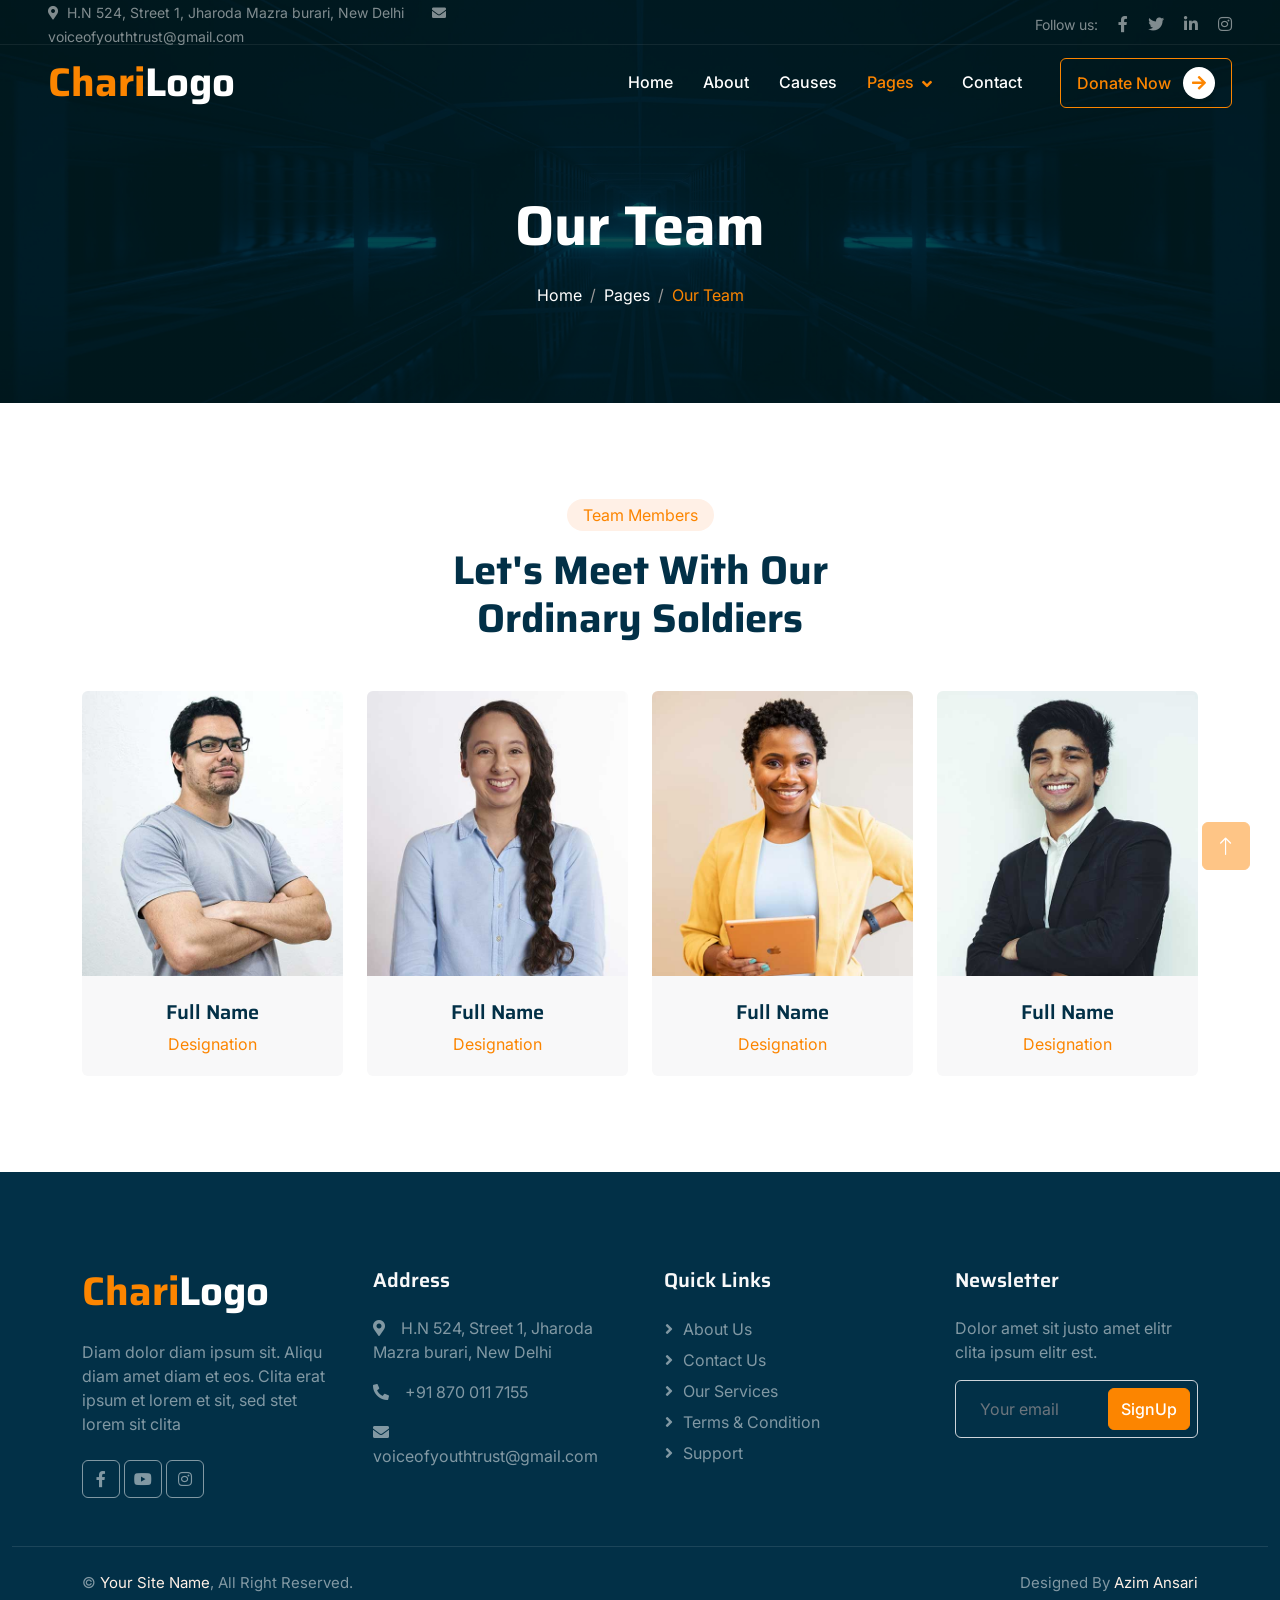
<file: team.html>
<!DOCTYPE html>
<html lang="en">

<head>
    <meta charset="utf-8">
    <title>ChariTeam - Free Nonprofit Website Template</title>
    <meta content="width=device-width, initial-scale=1.0" name="viewport">
    <meta content="" name="keywords">
    <meta content="" name="description">

    <!-- Favicon -->
    <link href="img/favicon.ico" rel="icon">

    <!-- Google Web Fonts -->
    <link rel="preconnect" href="https://fonts.googleapis.com">
    <link rel="preconnect" href="https://fonts.gstatic.com" crossorigin>
    <link href="https://fonts.googleapis.com/css2?family=Inter:wght@400;500;600&family=Saira:wght@500;600;700&display=swap" rel="stylesheet"> 

    <!-- Icon Font Stylesheet -->
    <link href="https://cdnjs.cloudflare.com/ajax/libs/font-awesome/5.10.0/css/all.min.css" rel="stylesheet">
    <link href="https://cdn.jsdelivr.net/npm/bootstrap-icons@1.4.1/font/bootstrap-icons.css" rel="stylesheet">

    <!-- Libraries Stylesheet -->
    <link href="lib/animate/animate.min.css" rel="stylesheet">
    <link href="lib/owlcarousel/assets/owl.carousel.min.css" rel="stylesheet">

    <!-- Customized Bootstrap Stylesheet -->
    <link href="css/bootstrap.min.css" rel="stylesheet">

    <!-- Template Stylesheet -->
    <link href="css/style.css" rel="stylesheet">
</head>

<body>
    <!-- Spinner Start -->
    <div id="spinner" class="show bg-white position-fixed translate-middle w-100 vh-100 top-50 start-50 d-flex align-items-center justify-content-center">
        <div class="spinner-grow text-primary" role="status"></div>
    </div>
    <!-- Spinner End -->


    <!-- Navbar Start -->
    <div class="container-fluid fixed-top px-0 wow fadeIn" data-wow-delay="0.1s">
        <div class="top-bar text-white-50 row gx-0 align-items-center d-none d-lg-flex">
            <div class="col-lg-6 px-5 text-start">
                <small><i class="fa fa-map-marker-alt me-2"></i>H.N 524, Street 1, Jharoda Mazra burari, New Delhi</small>
                <small class="ms-4"><i class="fa fa-envelope me-2"></i>voiceofyouthtrust@gmail.com</small>
            </div>
            <div class="col-lg-6 px-5 text-end">
                <small>Follow us:</small>
                <a class="text-white-50 ms-3" href=""><i class="fab fa-facebook-f"></i></a>
                <a class="text-white-50 ms-3" href=""><i class="fab fa-twitter"></i></a>
                <a class="text-white-50 ms-3" href="https://www.facebook.com/profile.php?id=61564179718743"><i class="fab fa-linkedin-in"></i></a>
                <a class="text-white-50 ms-3" href="https://www.instagram.com/voice_of_youth_trust/"><i class="fab fa-instagram"></i></a>
            </div>
        </div>

        <nav class="navbar navbar-expand-lg navbar-dark py-lg-0 px-lg-5 wow fadeIn" data-wow-delay="0.1s">
            <a href="index.html" class="navbar-brand ms-4 ms-lg-0">
                <h1 class="fw-bold text-primary m-0">Chari<span class="text-white">Logo</span></h1>
            </a>
            <button type="button" class="navbar-toggler me-4" data-bs-toggle="collapse" data-bs-target="#navbarCollapse">
                <span class="navbar-toggler-icon"></span>
            </button>
            <div class="collapse navbar-collapse" id="navbarCollapse">
                <div class="navbar-nav ms-auto p-4 p-lg-0">
                    <a href="index.html" class="nav-item nav-link">Home</a>
                    <a href="about.html" class="nav-item nav-link">About</a>
                    <a href="causes.html" class="nav-item nav-link">Causes</a>
                    <div class="nav-item dropdown">
                        <a href="#" class="nav-link dropdown-toggle active" data-bs-toggle="dropdown">Pages</a>
                        <div class="dropdown-menu m-0">
                            <a href="service.html" class="dropdown-item">Service</a>
                            <a href="donate.html" class="dropdown-item">Donate</a>
                            <a href="team.html" class="dropdown-item active">Our Team</a>
                            <a href="testimonial.html" class="dropdown-item">Testimonial</a>
                            <a href="404.html" class="dropdown-item">404 Page</a>
                        </div>
                    </div>
                    <a href="contact.html" class="nav-item nav-link">Contact</a>
                </div>
                <div class="d-none d-lg-flex ms-2">
                    <a class="btn btn-outline-primary py-2 px-3" href="">
                        Donate Now
                        <div class="d-inline-flex btn-sm-square bg-white text-primary rounded-circle ms-2">
                            <i class="fa fa-arrow-right"></i>
                        </div>
                    </a>
                </div>
            </div>
        </nav>
    </div>
    <!-- Navbar End -->


    <!-- Page Header Start -->
    <div class="container-fluid page-header mb-5 wow fadeIn" data-wow-delay="0.1s">
        <div class="container text-center">
            <h1 class="display-4 text-white animated slideInDown mb-4">Our Team</h1>
            <nav aria-label="breadcrumb animated slideInDown">
                <ol class="breadcrumb justify-content-center mb-0">
                    <li class="breadcrumb-item"><a class="text-white" href="#">Home</a></li>
                    <li class="breadcrumb-item"><a class="text-white" href="#">Pages</a></li>
                    <li class="breadcrumb-item text-primary active" aria-current="page">Our Team</li>
                </ol>
            </nav>
        </div>
    </div>
    <!-- Page Header End -->


    <!-- Team Start -->
    <div class="container-xxl py-5">
        <div class="container">
            <div class="text-center mx-auto mb-5 wow fadeInUp" data-wow-delay="0.1s" style="max-width: 500px;">
                <div class="d-inline-block rounded-pill bg-secondary text-primary py-1 px-3 mb-3">Team Members</div>
                <h1 class="display-6 mb-5">Let's Meet With Our Ordinary Soldiers</h1>
            </div>
            <div class="row g-4">
                <div class="col-lg-3 col-md-6 wow fadeInUp" data-wow-delay="0.1s">
                    <div class="team-item position-relative rounded overflow-hidden">
                        <div class="overflow-hidden">
                            <img class="img-fluid" src="img/team-1.jpg" alt="">
                        </div>
                        <div class="team-text bg-light text-center p-4">
                            <h5>Full Name</h5>
                            <p class="text-primary">Designation</p>
                            <div class="team-social text-center">
                                <a class="btn btn-square" href=""><i class="fab fa-facebook-f"></i></a>
                                <a class="btn btn-square" href=""><i class="fab fa-twitter"></i></a>
                                <a class="btn btn-square" href=""><i class="fab fa-instagram"></i></a>
                            </div>
                        </div>
                    </div>
                </div>
                <div class="col-lg-3 col-md-6 wow fadeInUp" data-wow-delay="0.3s">
                    <div class="team-item position-relative rounded overflow-hidden">
                        <div class="overflow-hidden">
                            <img class="img-fluid" src="img/team-2.jpg" alt="">
                        </div>
                        <div class="team-text bg-light text-center p-4">
                            <h5>Full Name</h5>
                            <p class="text-primary">Designation</p>
                            <div class="team-social text-center">
                                <a class="btn btn-square" href=""><i class="fab fa-facebook-f"></i></a>
                                <a class="btn btn-square" href=""><i class="fab fa-twitter"></i></a>
                                <a class="btn btn-square" href=""><i class="fab fa-instagram"></i></a>
                            </div>
                        </div>
                    </div>
                </div>
                <div class="col-lg-3 col-md-6 wow fadeInUp" data-wow-delay="0.5s">
                    <div class="team-item position-relative rounded overflow-hidden">
                        <div class="overflow-hidden">
                            <img class="img-fluid" src="img/team-3.jpg" alt="">
                        </div>
                        <div class="team-text bg-light text-center p-4">
                            <h5>Full Name</h5>
                            <p class="text-primary">Designation</p>
                            <div class="team-social text-center">
                                <a class="btn btn-square" href=""><i class="fab fa-facebook-f"></i></a>
                                <a class="btn btn-square" href=""><i class="fab fa-twitter"></i></a>
                                <a class="btn btn-square" href=""><i class="fab fa-instagram"></i></a>
                            </div>
                        </div>
                    </div>
                </div>
                <div class="col-lg-3 col-md-6 wow fadeInUp" data-wow-delay="0.7s">
                    <div class="team-item position-relative rounded overflow-hidden">
                        <div class="overflow-hidden">
                            <img class="img-fluid" src="img/team-4.jpg" alt="">
                        </div>
                        <div class="team-text bg-light text-center p-4">
                            <h5>Full Name</h5>
                            <p class="text-primary">Designation</p>
                            <div class="team-social text-center">
                                <a class="btn btn-square" href=""><i class="fab fa-facebook-f"></i></a>
                                <a class="btn btn-square" href=""><i class="fab fa-twitter"></i></a>
                                <a class="btn btn-square" href=""><i class="fab fa-instagram"></i></a>
                            </div>
                        </div>
                    </div>
                </div>
            </div>
        </div>
    </div>
    <!-- Team End -->


    <!-- Footer Start -->
    <div class="container-fluid bg-dark text-white-50 footer mt-5 pt-5 wow fadeIn" data-wow-delay="0.1s">
        <div class="container py-5">
            <div class="row g-5">
                <div class="col-lg-3 col-md-6">
                    <h1 class="fw-bold text-primary mb-4">Chari<span class="text-white">Logo</span></h1>
                    <p>Diam dolor diam ipsum sit. Aliqu diam amet diam et eos. Clita erat ipsum et lorem et sit, sed stet lorem sit clita</p>
                    <div class="d-flex pt-2">
                        <a class="btn btn-square me-1" href="https://www.facebook.com/profile.php?id=61564179718743"><i class="fab fa-facebook-f"></i></a>
                        <a class="btn btn-square me-1" href="https://www.youtube.com/@voice_of_youth_trust"><i class="fab fa-youtube"></i></a>
                        <a class="btn btn-square me-0" href="https://www.instagram.com/voice_of_youth_trust/"><i class="fab fa-instagram"></i></a>
                    </div>
                </div>
                <div class="col-lg-3 col-md-6">
                    <h5 class="text-light mb-4">Address</h5>
                    <p><i class="fa fa-map-marker-alt me-3"></i>H.N 524, Street 1, Jharoda Mazra burari, New Delhi</p>
                    <p><i class="fa fa-phone-alt me-3"></i>+91 870 011 7155</p>
                    <p><i class="fa fa-envelope me-3"></i>voiceofyouthtrust@gmail.com</p>
                </div>
                <div class="col-lg-3 col-md-6">
                    <h5 class="text-light mb-4">Quick Links</h5>
                    <a class="btn btn-link" href="">About Us</a>
                    <a class="btn btn-link" href="">Contact Us</a>
                    <a class="btn btn-link" href="">Our Services</a>
                    <a class="btn btn-link" href="">Terms & Condition</a>
                    <a class="btn btn-link" href="">Support</a>
                </div>
                <div class="col-lg-3 col-md-6">
                    <h5 class="text-light mb-4">Newsletter</h5>
                    <p>Dolor amet sit justo amet elitr clita ipsum elitr est.</p>
                    <div class="position-relative mx-auto" style="max-width: 400px;">
                        <input class="form-control bg-transparent w-100 py-3 ps-4 pe-5" type="text" placeholder="Your email">
                        <button type="button" class="btn btn-primary py-2 position-absolute top-0 end-0 mt-2 me-2">SignUp</button>
                    </div>
                </div>
            </div>
        </div>
        <div class="container-fluid copyright">
            <div class="container">
                <div class="row">
                    <div class="col-md-6 text-center text-md-start mb-3 mb-md-0">
                        &copy; <a href="#">Your Site Name</a>, All Right Reserved.
                    </div>
                    <div class="col-md-6 text-center text-md-end">
                        <!--/*** This template is free as long as you keep the footer author’s credit link/attribution link/backlink. If you'd like to use the template without the footer author’s credit link/attribution link/backlink, you can purchase the Credit Removal License from "https://voiceofyouthtrust.info/credit-removal". Thank you for your support. ***/-->
                        Designed By <a href="https://voiceofyouthtrust.info">Azim Ansari</a>
                    </div>
                </div>
            </div>
        </div>
    </div>
    <!-- Footer End -->


    <!-- Back to Top -->
    <a href="#" class="btn btn-lg btn-primary btn-lg-square back-to-top"><i class="bi bi-arrow-up"></i></a>


    <!-- JavaScript Libraries -->
    <script src="https://code.jquery.com/jquery-3.4.1.min.js"></script>
    <script src="https://cdn.jsdelivr.net/npm/bootstrap@5.0.0/dist/js/bootstrap.bundle.min.js"></script>
    <script src="lib/wow/wow.min.js"></script>
    <script src="lib/easing/easing.min.js"></script>
    <script src="lib/waypoints/waypoints.min.js"></script>
    <script src="lib/owlcarousel/owl.carousel.min.js"></script>
    <script src="lib/parallax/parallax.min.js"></script>

    <!-- Template Javascript -->
    <script src="js/main.js"></script>
</body>

</html>
</file>
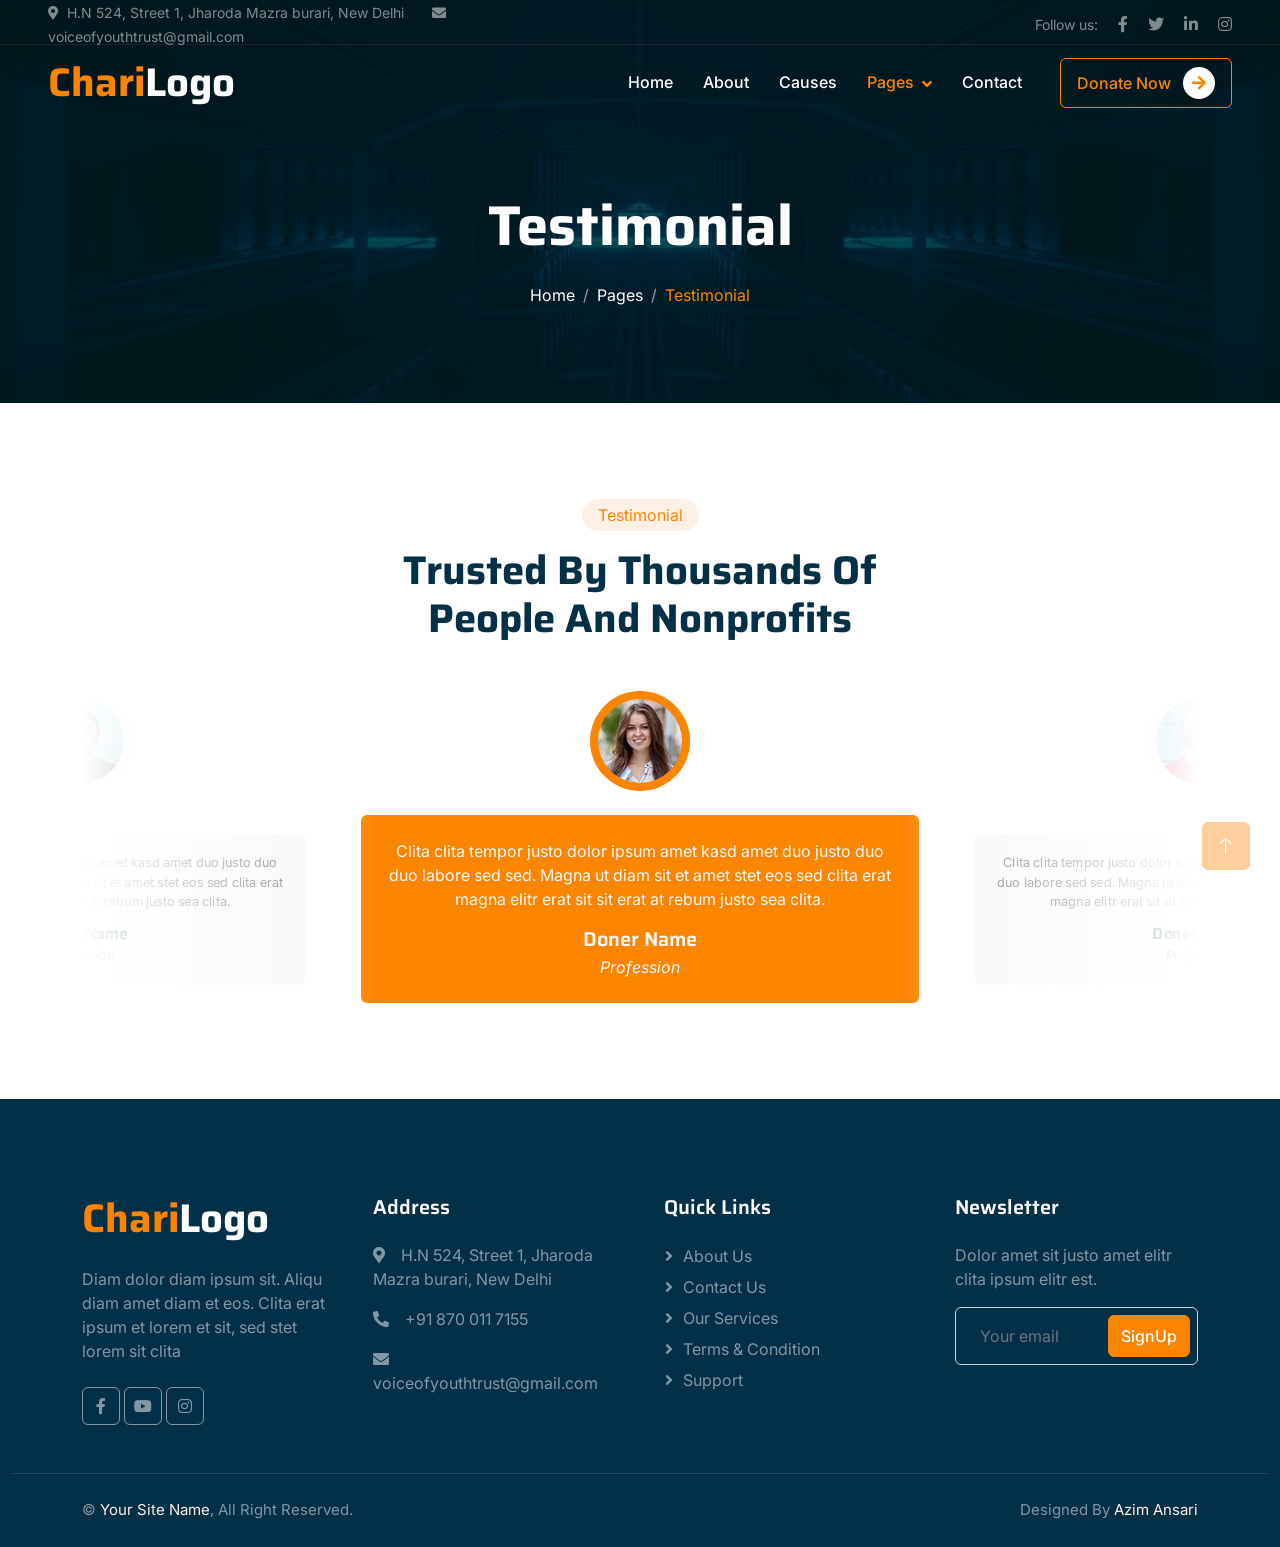
<file: testimonial.html>
<!DOCTYPE html>
<html lang="en">

<head>
    <meta charset="utf-8">
    <title>ChariTeam - Free Nonprofit Website Template</title>
    <meta content="width=device-width, initial-scale=1.0" name="viewport">
    <meta content="" name="keywords">
    <meta content="" name="description">

    <!-- Favicon -->
    <link href="img/favicon.ico" rel="icon">

    <!-- Google Web Fonts -->
    <link rel="preconnect" href="https://fonts.googleapis.com">
    <link rel="preconnect" href="https://fonts.gstatic.com" crossorigin>
    <link href="https://fonts.googleapis.com/css2?family=Inter:wght@400;500;600&family=Saira:wght@500;600;700&display=swap" rel="stylesheet"> 

    <!-- Icon Font Stylesheet -->
    <link href="https://cdnjs.cloudflare.com/ajax/libs/font-awesome/5.10.0/css/all.min.css" rel="stylesheet">
    <link href="https://cdn.jsdelivr.net/npm/bootstrap-icons@1.4.1/font/bootstrap-icons.css" rel="stylesheet">

    <!-- Libraries Stylesheet -->
    <link href="lib/animate/animate.min.css" rel="stylesheet">
    <link href="lib/owlcarousel/assets/owl.carousel.min.css" rel="stylesheet">

    <!-- Customized Bootstrap Stylesheet -->
    <link href="css/bootstrap.min.css" rel="stylesheet">

    <!-- Template Stylesheet -->
    <link href="css/style.css" rel="stylesheet">
</head>

<body>
    <!-- Spinner Start -->
    <div id="spinner" class="show bg-white position-fixed translate-middle w-100 vh-100 top-50 start-50 d-flex align-items-center justify-content-center">
        <div class="spinner-grow text-primary" role="status"></div>
    </div>
    <!-- Spinner End -->


    <!-- Navbar Start -->
    <div class="container-fluid fixed-top px-0 wow fadeIn" data-wow-delay="0.1s">
        <div class="top-bar text-white-50 row gx-0 align-items-center d-none d-lg-flex">
            <div class="col-lg-6 px-5 text-start">
                <small><i class="fa fa-map-marker-alt me-2"></i>H.N 524, Street 1, Jharoda Mazra burari, New Delhi</small>
                <small class="ms-4"><i class="fa fa-envelope me-2"></i>voiceofyouthtrust@gmail.com</small>
            </div>
            <div class="col-lg-6 px-5 text-end">
                <small>Follow us:</small>
                <a class="text-white-50 ms-3" href=""><i class="fab fa-facebook-f"></i></a>
                <a class="text-white-50 ms-3" href=""><i class="fab fa-twitter"></i></a>
                <a class="text-white-50 ms-3" href="https://www.facebook.com/profile.php?id=61564179718743"><i class="fab fa-linkedin-in"></i></a>
                <a class="text-white-50 ms-3" href="https://www.instagram.com/voice_of_youth_trust/"><i class="fab fa-instagram"></i></a>
            </div>
        </div>

        <nav class="navbar navbar-expand-lg navbar-dark py-lg-0 px-lg-5 wow fadeIn" data-wow-delay="0.1s">
            <a href="index.html" class="navbar-brand ms-4 ms-lg-0">
                <h1 class="fw-bold text-primary m-0">Chari<span class="text-white">Logo</span></h1>
            </a>
            <button type="button" class="navbar-toggler me-4" data-bs-toggle="collapse" data-bs-target="#navbarCollapse">
                <span class="navbar-toggler-icon"></span>
            </button>
            <div class="collapse navbar-collapse" id="navbarCollapse">
                <div class="navbar-nav ms-auto p-4 p-lg-0">
                    <a href="index.html" class="nav-item nav-link">Home</a>
                    <a href="about.html" class="nav-item nav-link">About</a>
                    <a href="causes.html" class="nav-item nav-link">Causes</a>
                    <div class="nav-item dropdown">
                        <a href="#" class="nav-link dropdown-toggle active" data-bs-toggle="dropdown">Pages</a>
                        <div class="dropdown-menu m-0">
                            <a href="service.html" class="dropdown-item">Service</a>
                            <a href="donate.html" class="dropdown-item">Donate</a>
                            <a href="team.html" class="dropdown-item">Our Team</a>
                            <a href="testimonial.html" class="dropdown-item active">Testimonial</a>
                            <a href="404.html" class="dropdown-item">404 Page</a>
                        </div>
                    </div>
                    <a href="contact.html" class="nav-item nav-link">Contact</a>
                </div>
                <div class="d-none d-lg-flex ms-2">
                    <a class="btn btn-outline-primary py-2 px-3" href="">
                        Donate Now
                        <div class="d-inline-flex btn-sm-square bg-white text-primary rounded-circle ms-2">
                            <i class="fa fa-arrow-right"></i>
                        </div>
                    </a>
                </div>
            </div>
        </nav>
    </div>
    <!-- Navbar End -->


    <!-- Page Header Start -->
    <div class="container-fluid page-header mb-5 wow fadeIn" data-wow-delay="0.1s">
        <div class="container text-center">
            <h1 class="display-4 text-white animated slideInDown mb-4">Testimonial</h1>
            <nav aria-label="breadcrumb animated slideInDown">
                <ol class="breadcrumb justify-content-center mb-0">
                    <li class="breadcrumb-item"><a class="text-white" href="#">Home</a></li>
                    <li class="breadcrumb-item"><a class="text-white" href="#">Pages</a></li>
                    <li class="breadcrumb-item text-primary active" aria-current="page">Testimonial</li>
                </ol>
            </nav>
        </div>
    </div>
    <!-- Page Header End -->


    <!-- Testimonial Start -->
    <div class="container-xxl py-5">
        <div class="container">
            <div class="text-center mx-auto mb-5 wow fadeInUp" data-wow-delay="0.1s" style="max-width: 500px;">
                <div class="d-inline-block rounded-pill bg-secondary text-primary py-1 px-3 mb-3">Testimonial</div>
                <h1 class="display-6 mb-5">Trusted By Thousands Of People And Nonprofits</h1>
            </div>
            <div class="owl-carousel testimonial-carousel wow fadeInUp" data-wow-delay="0.1s">
                <div class="testimonial-item text-center">
                    <img class="img-fluid bg-light rounded-circle p-2 mx-auto mb-4" src="img/testimonial-1.jpg" style="width: 100px; height: 100px;">
                    <div class="testimonial-text rounded text-center p-4">
                        <p>Clita clita tempor justo dolor ipsum amet kasd amet duo justo duo duo labore sed sed. Magna ut diam sit et amet stet eos sed clita erat magna elitr erat sit sit erat at rebum justo sea clita.</p>
                        <h5 class="mb-1">Doner Name</h5>
                        <span class="fst-italic">Profession</span>
                    </div>
                </div>
                <div class="testimonial-item text-center">
                    <img class="img-fluid bg-light rounded-circle p-2 mx-auto mb-4" src="img/testimonial-2.jpg" style="width: 100px; height: 100px;">
                    <div class="testimonial-text rounded text-center p-4">
                        <p>Clita clita tempor justo dolor ipsum amet kasd amet duo justo duo duo labore sed sed. Magna ut diam sit et amet stet eos sed clita erat magna elitr erat sit sit erat at rebum justo sea clita.</p>
                        <h5 class="mb-1">Doner Name</h5>
                        <span class="fst-italic">Profession</span>
                    </div>
                </div>
                <div class="testimonial-item text-center">
                    <img class="img-fluid bg-light rounded-circle p-2 mx-auto mb-4" src="img/testimonial-3.jpg" style="width: 100px; height: 100px;">
                    <div class="testimonial-text rounded text-center p-4">
                        <p>Clita clita tempor justo dolor ipsum amet kasd amet duo justo duo duo labore sed sed. Magna ut diam sit et amet stet eos sed clita erat magna elitr erat sit sit erat at rebum justo sea clita.</p>
                        <h5 class="mb-1">Doner Name</h5>
                        <span class="fst-italic">Profession</span>
                    </div>
                </div>
            </div>
        </div>
    </div>
    <!-- Testimonial End -->
        

    <!-- Footer Start -->
    <div class="container-fluid bg-dark text-white-50 footer mt-5 pt-5 wow fadeIn" data-wow-delay="0.1s">
        <div class="container py-5">
            <div class="row g-5">
                <div class="col-lg-3 col-md-6">
                    <h1 class="fw-bold text-primary mb-4">Chari<span class="text-white">Logo</span></h1>
                    <p>Diam dolor diam ipsum sit. Aliqu diam amet diam et eos. Clita erat ipsum et lorem et sit, sed stet lorem sit clita</p>
                    <div class="d-flex pt-2">
                        <a class="btn btn-square me-1" href="https://www.facebook.com/profile.php?id=61564179718743"><i class="fab fa-facebook-f"></i></a>
                        <a class="btn btn-square me-1" href="https://www.youtube.com/@voice_of_youth_trust"><i class="fab fa-youtube"></i></a>
                        <a class="btn btn-square me-0" href="https://www.instagram.com/voice_of_youth_trust/"><i class="fab fa-instagram"></i></a>
                    </div>
                </div>
                <div class="col-lg-3 col-md-6">
                    <h5 class="text-light mb-4">Address</h5>
                    <p><i class="fa fa-map-marker-alt me-3"></i>H.N 524, Street 1, Jharoda Mazra burari, New Delhi</p>
                    <p><i class="fa fa-phone-alt me-3"></i>+91 870 011 7155</p>
                    <p><i class="fa fa-envelope me-3"></i>voiceofyouthtrust@gmail.com</p>
                </div>
                <div class="col-lg-3 col-md-6">
                    <h5 class="text-light mb-4">Quick Links</h5>
                    <a class="btn btn-link" href="">About Us</a>
                    <a class="btn btn-link" href="">Contact Us</a>
                    <a class="btn btn-link" href="">Our Services</a>
                    <a class="btn btn-link" href="">Terms & Condition</a>
                    <a class="btn btn-link" href="">Support</a>
                </div>
                <div class="col-lg-3 col-md-6">
                    <h5 class="text-light mb-4">Newsletter</h5>
                    <p>Dolor amet sit justo amet elitr clita ipsum elitr est.</p>
                    <div class="position-relative mx-auto" style="max-width: 400px;">
                        <input class="form-control bg-transparent w-100 py-3 ps-4 pe-5" type="text" placeholder="Your email">
                        <button type="button" class="btn btn-primary py-2 position-absolute top-0 end-0 mt-2 me-2">SignUp</button>
                    </div>
                </div>
            </div>
        </div>
        <div class="container-fluid copyright">
            <div class="container">
                <div class="row">
                    <div class="col-md-6 text-center text-md-start mb-3 mb-md-0">
                        &copy; <a href="#">Your Site Name</a>, All Right Reserved.
                    </div>
                    <div class="col-md-6 text-center text-md-end">
                        <!--/*** This template is free as long as you keep the footer author’s credit link/attribution link/backlink. If you'd like to use the template without the footer author’s credit link/attribution link/backlink, you can purchase the Credit Removal License from "https://voiceofyouthtrust.info/credit-removal". Thank you for your support. ***/-->
                        Designed By <a href="https://voiceofyouthtrust.info">Azim Ansari</a>
                    </div>
                </div>
            </div>
        </div>
    </div>
    <!-- Footer End -->


    <!-- Back to Top -->
    <a href="#" class="btn btn-lg btn-primary btn-lg-square back-to-top"><i class="bi bi-arrow-up"></i></a>


    <!-- JavaScript Libraries -->
    <script src="https://code.jquery.com/jquery-3.4.1.min.js"></script>
    <script src="https://cdn.jsdelivr.net/npm/bootstrap@5.0.0/dist/js/bootstrap.bundle.min.js"></script>
    <script src="lib/wow/wow.min.js"></script>
    <script src="lib/easing/easing.min.js"></script>
    <script src="lib/waypoints/waypoints.min.js"></script>
    <script src="lib/owlcarousel/owl.carousel.min.js"></script>
    <script src="lib/parallax/parallax.min.js"></script>

    <!-- Template Javascript -->
    <script src="js/main.js"></script>
</body>

</html>
</file>
<file: css/style.css>
/********** Template CSS **********/
:root {
    --primary: #FC8500;
    --secondary: #FFF0E6;
    --light: #F8F8F9;
    --dark: #24707f;
}

.back-to-top {
    position: fixed;
    display: none;
    right: 30px;
    bottom: 30px;
    z-index: 99;
}


/*** Spinner ***/
#spinner {
    opacity: 0;
    visibility: hidden;
    transition: opacity .5s ease-out, visibility 0s linear .5s;
    z-index: 99999;
}

#spinner.show {
    transition: opacity .5s ease-out, visibility 0s linear 0s;
    visibility: visible;
    opacity: 1;
}


/*** Button ***/
.btn {
    font-weight: 500;
    transition: .5s;
}

.btn.btn-primary,
.btn.btn-outline-primary:hover {
    color: #FFFFFF;
}

.btn.btn-primary:hover {
    color: var(--primary);
    background: #fff;
}

.btn-square {
    width: 38px;
    height: 38px;
}

.btn-sm-square {
    width: 32px;
    height: 32px;
}

.btn-lg-square {
    width: 48px;
    height: 48px;
}

.btn-square,
.btn-sm-square,
.btn-lg-square {
    padding: 0;
    display: flex;
    align-items: center;
    justify-content: center;
    font-weight: normal;
}


/*** Navbar ***/
.fixed-top {
    transition: .5s;
}

.top-bar {
    height: 45px;
    border-bottom: 1px solid rgba(255, 255, 255, .07);
}

.navbar .dropdown-toggle::after {
    border: none;
    content: "\f107";
    font-family: "Font Awesome 5 Free";
    font-weight: 900;
    vertical-align: middle;
    margin-left: 8px;
}

.navbar .navbar-nav .nav-link {
    margin-right: 30px;
    padding: 25px 0;
    color: #FFFFFF;
    font-weight: 500;
    outline: none;
}

.navbar .navbar-nav .nav-link:hover,
.navbar .navbar-nav .nav-link.active {
    color: var(--primary);
}

@media (max-width: 991.98px) {
    .navbar .navbar-nav {
        margin-top: 10px;
        border-top: 1px solid rgba(0, 0, 0, .07);
        background: var(--dark);
    }

    .navbar .navbar-nav .nav-link {
        padding: 10px 0;
    }
}

@media (min-width: 992px) {
    .navbar .nav-item .dropdown-menu {
        display: block;
        visibility: hidden;
        top: 100%;
        transform: rotateX(-75deg);
        transform-origin: 0% 0%;
        transition: .5s;
        opacity: 0;
    }

    .navbar .nav-item:hover .dropdown-menu {
        transform: rotateX(0deg);
        visibility: visible;
        transition: .5s;
        opacity: 1;
    }
}


/*** Header ***/
.carousel-caption {
    top: 0;
    left: 0;
    right: 0;
    bottom: 0;
    display: flex;
    align-items: center;
    justify-content: center;
    text-align: center;
    background: rgba(0, 0, 0, 0.18);
    z-index: 1;
}

.carousel-control-prev,
.carousel-control-next {
    width: 15%;
}

.carousel-control-prev-icon,
.carousel-control-next-icon {
    width: 3rem;
    height: 3rem;
    background-color: var(--dark);
    border: 12px solid var(--dark);
    border-radius: 3rem;
}

@media (max-width: 768px) {
    #header-carousel .carousel-item {
        position: relative;
        min-height: 450px;
    }
    
    #header-carousel .carousel-item img {
        position: absolute;
        width: 100%;
        height: 100%;
        object-fit: cover;
    }
}

.page-header {
    padding-top: 12rem;
    padding-bottom: 6rem;
    background: linear-gradient(rgba(0, 29, 35, .8), rgba(0, 29, 35, .8)), url(../img/carousel-1.jpg) center center no-repeat;
    background-size: cover;
}

.page-header .breadcrumb-item+.breadcrumb-item::before {
    color: #999999;
}


/*** Causes ***/
.causes-item .progress {
    height: 5px;
    border-radius: 0;
    overflow: visible;
}

.causes-item .progress .progress-bar {
    position: relative;
    overflow: visible;
    width: 0px;
    border-radius: 0;
    transition: 5s;
}

.causes-item .progress .progress-bar span {
    position: absolute;
    top: -7px;
    right: 0;
    width: 40px;
    height: 19px;
    display: flex;
    align-items: center;
    justify-content: center;
    font-size: 12px;
    background: var(--primary);
    color: #FFFFFF;
}

.causes-item .causes-overlay {
    position: absolute;
    width: 100%;
    height: 0;
    top: 0;
    left: 0;
    display: flex;
    align-items: center;
    justify-content: center;
    background: rgba(0, 0, 0, .5);
    overflow: hidden;
    opacity: 0;
    transition: .5s;
}

.causes-item:hover .causes-overlay {
    height: 100%;
    opacity: 1;
}


/*** Service ***/
.service-item {
    box-shadow: 0 0 45px rgba(0, 0, 0, .06);
}


/*** Donate ***/
.donate {
    background: rgba(0, 29, 35, .8);
}

.btn-group .btn-light:hover,
.btn-group input[type="radio"]:checked+label {
    color: var(--primary);
    border-color: var(--primary);
}


/*** Team ***/
.team-item img {
    position: relative;
    top: 0;
    transition: .5s;
}

.team-item:hover img {
    top: -30px;
}

.team-item .team-text {
    position: relative;
    height: 100px;
    transition: .5s;
}

.team-item:hover .team-text {
    margin-top: -60px;
    height: 160px;
}

.team-item .team-text .team-social {
    opacity: 0;
    transition: .5s;
}

.team-item:hover .team-text .team-social {
    opacity: 1;
}

.team-item .team-social .btn {
    display: inline-flex;
    color: var(--primary);
    background: #FFFFFF;
    border-radius: 40px;
}

.team-item .team-social .btn:hover {
    color: #FFFFFF;
    background: var(--primary);
}


/*** Testimonial ***/
.testimonial-carousel::before {
    position: absolute;
    content: "";
    top: 0;
    left: 0;
    height: 100%;
    width: 0;
    background: linear-gradient(to right, rgba(255, 255, 255, 1) 0%, rgba(255, 255, 255, 0) 100%);
    z-index: 1;
}

.testimonial-carousel::after {
    position: absolute;
    content: "";
    top: 0;
    right: 0;
    height: 100%;
    width: 0;
    background: linear-gradient(to left, rgba(255, 255, 255, 1) 0%, rgba(255, 255, 255, 0) 100%);
    z-index: 1;
}

@media (min-width: 768px) {
    .testimonial-carousel::before,
    .testimonial-carousel::after {
        width: 200px;
    }
}

@media (min-width: 992px) {
    .testimonial-carousel::before,
    .testimonial-carousel::after {
        width: 300px;
    }
}

.testimonial-carousel .owl-item .testimonial-text {
    background: var(--light);
    transform: scale(.8);
    transition: .5s;
}

.testimonial-carousel .owl-item.center .testimonial-text {
    background: var(--primary);
    transform: scale(1);
}

.testimonial-carousel .owl-item .testimonial-text *,
.testimonial-carousel .owl-item .testimonial-item img {
    transition: .5s;
}

.testimonial-carousel .owl-item.center .testimonial-text * {
    color: var(--light) !important;
}

.testimonial-carousel .owl-item.center .testimonial-item img {
    background: var(--primary) !important;
} 

.testimonial-carousel .owl-nav {
    position: absolute;
    width: 350px;
    top: 15px;
    left: 50%;
    transform: translateX(-50%);
    display: flex;
    justify-content: space-between;
    opacity: 0;
    transition: .5s;
    z-index: 1;
}

.testimonial-carousel:hover .owl-nav {
    width: 300px;
    opacity: 1;
}

.testimonial-carousel .owl-nav .owl-prev,
.testimonial-carousel .owl-nav .owl-next {
    position: relative;
    color: var(--primary);
    font-size: 45px;
    transition: .5s;
}

.testimonial-carousel .owl-nav .owl-prev:hover,
.testimonial-carousel .owl-nav .owl-next:hover {
    color: var(--dark);
}


/*** Footer ***/

.footer .btn.btn-link {
    display: block;
    margin-bottom: 5px;
    padding: 0;
    text-align: left;
    color: rgba(255,255,255,0.5);
    font-weight: normal;
    text-transform: capitalize;
    transition: .3s;
}

.footer .btn.btn-link::before {
    position: relative;
    content: "\f105";
    font-family: "Font Awesome 5 Free";
    font-weight: 900;
    color: rgba(255,255,255,0.5);
    margin-right: 10px;
}

.footer .btn.btn-link:hover {
    color: var(--light);
    letter-spacing: 1px;
    box-shadow: none;
}

.footer .btn.btn-square {
    color: rgba(255,255,255,0.5);
    border: 1px solid rgba(255,255,255,0.5);
}

.footer .btn.btn-square:hover {
    color: var(--secondary);
    border-color: var(--light);
}

.footer .copyright {
    padding: 25px 0;
    font-size: 15px;
    border-top: 1px solid rgba(256, 256, 256, .1);
}

.footer .copyright a {
    color: var(--secondary);
}

.footer .copyright a:hover {
    color: var(--primary);
}
</file>
